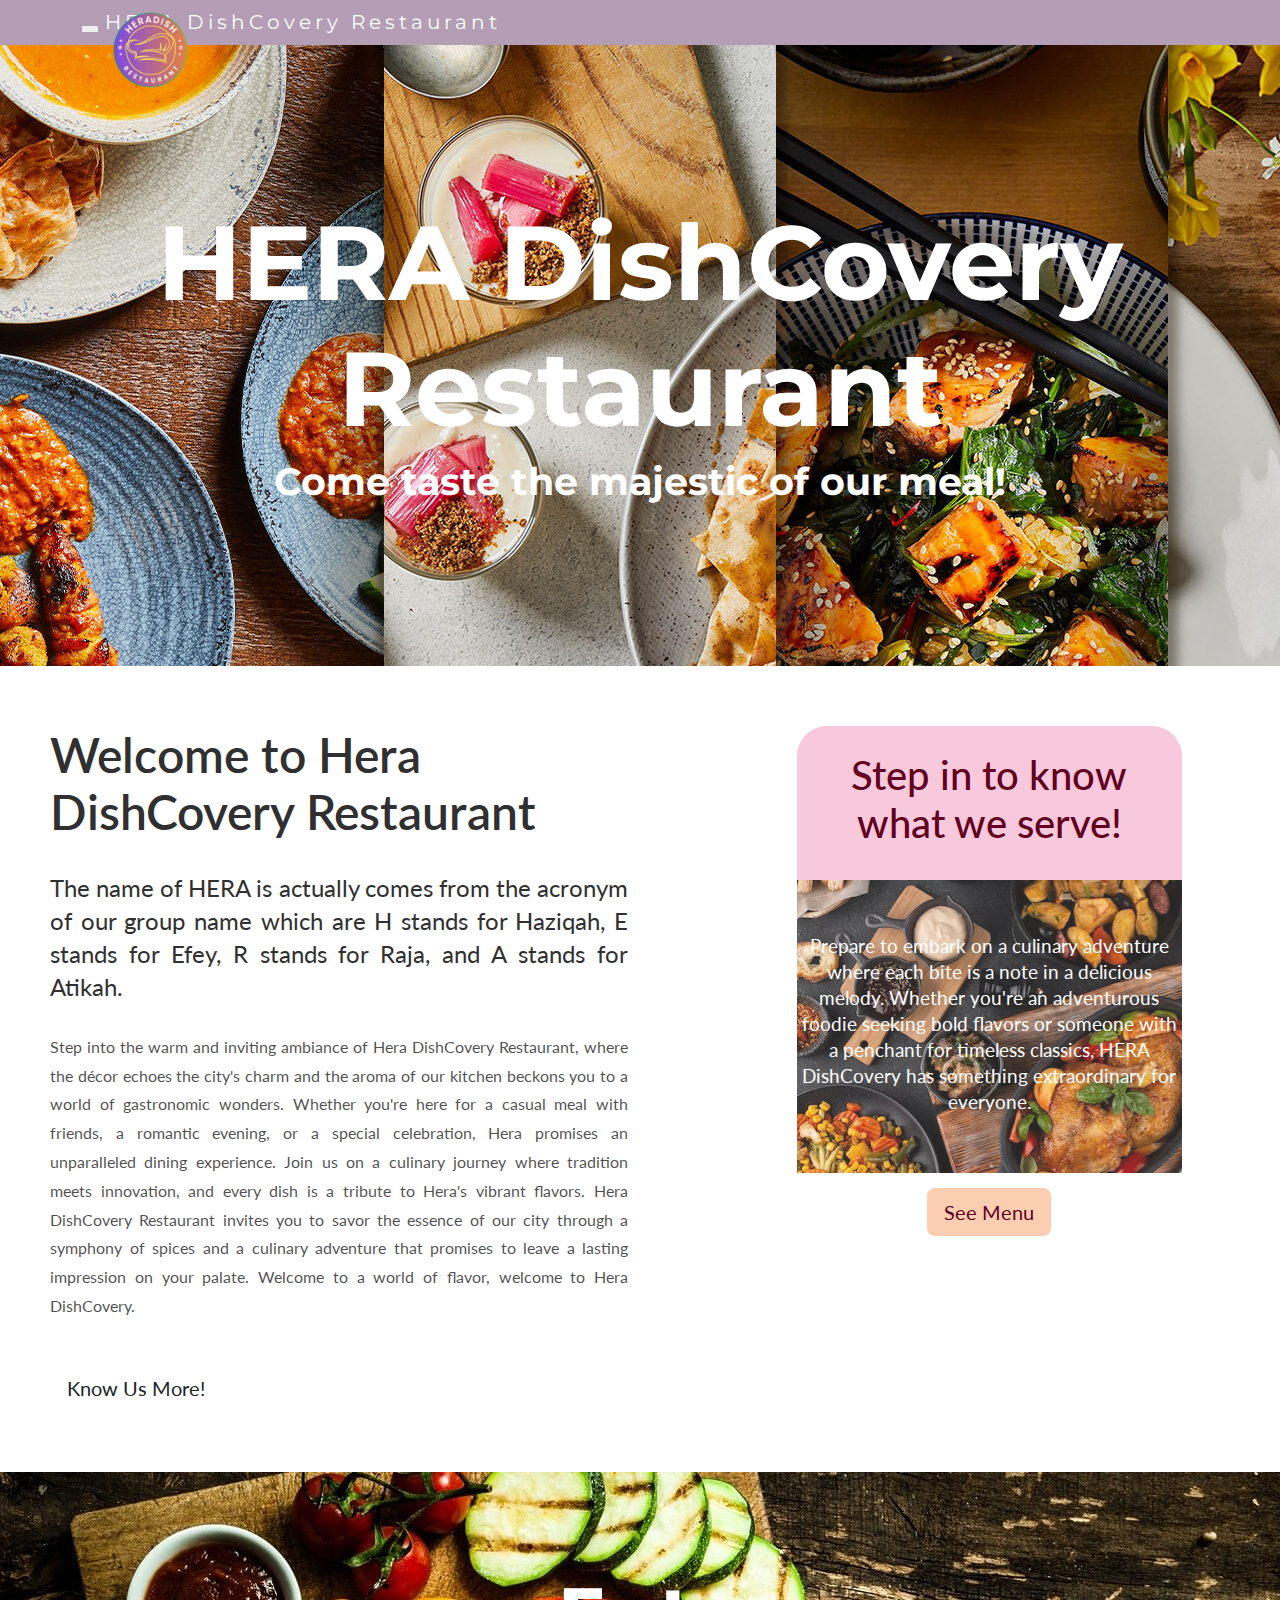
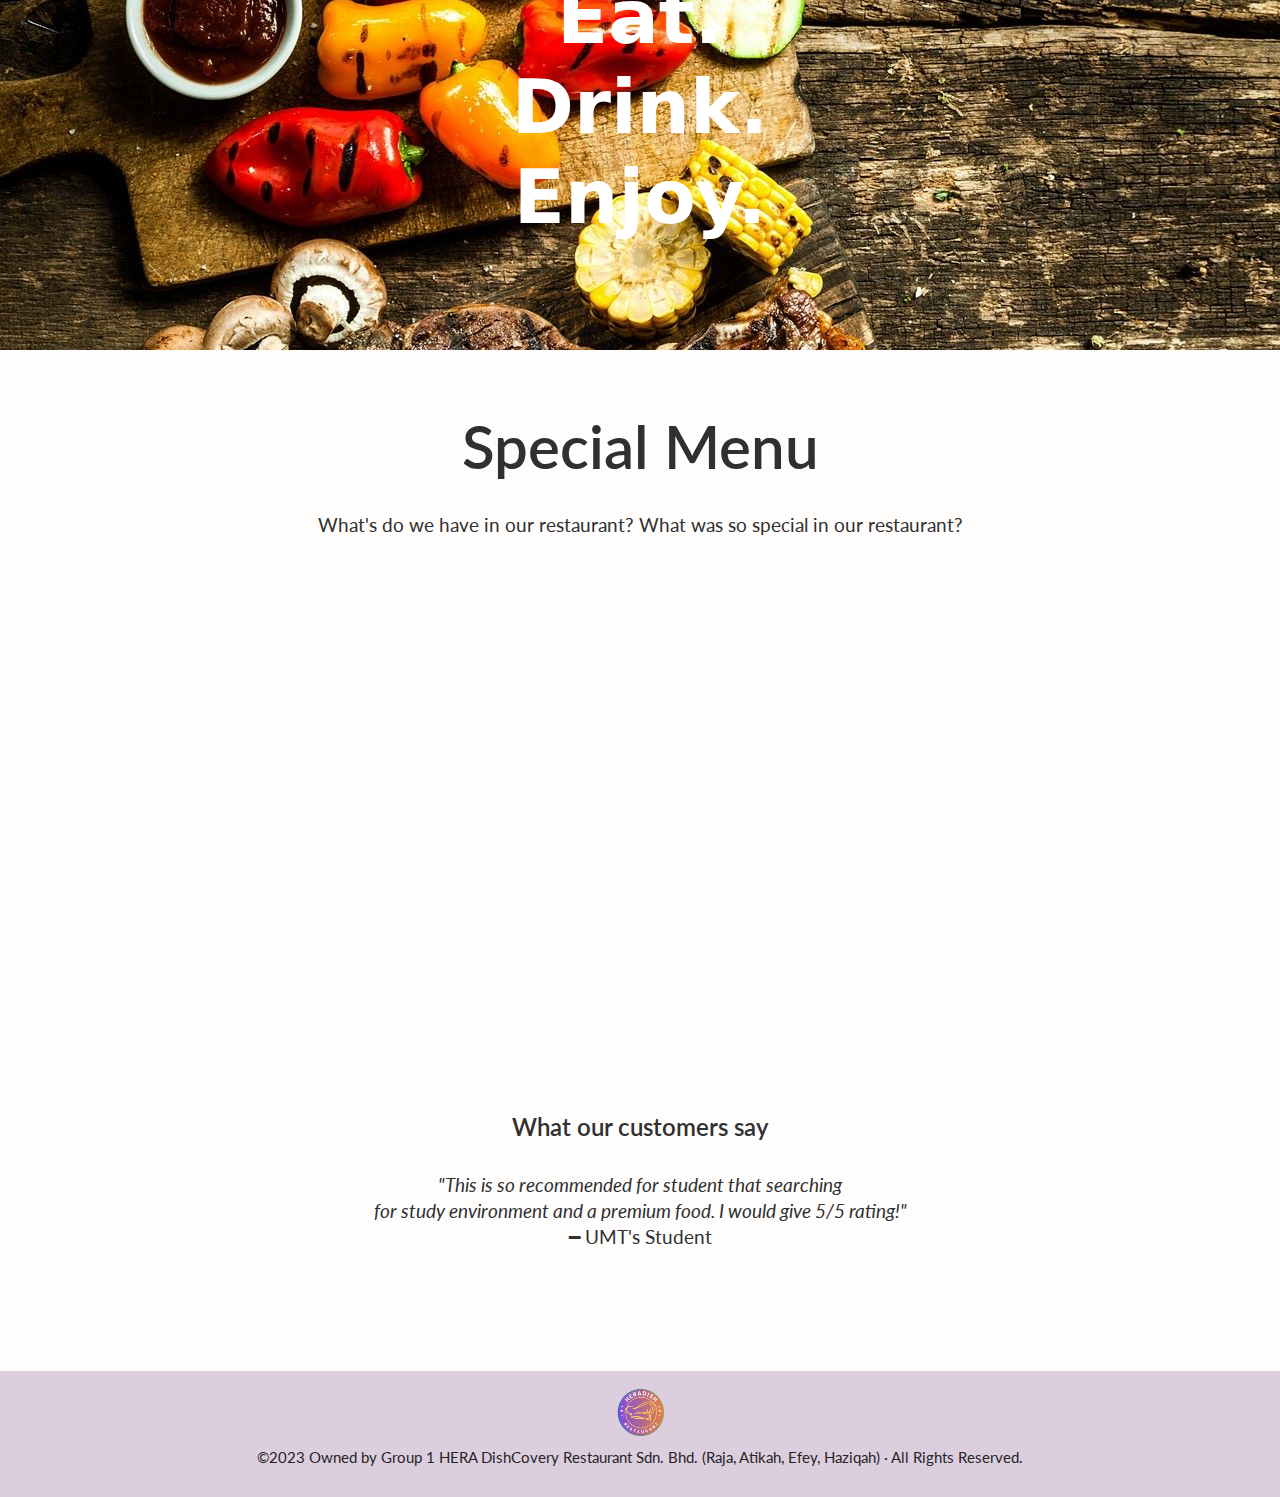
<file: index.html>
<!DOCTYPE html>
<html lang="en">

<head>

    <title>HERA DishCovery Restaurant</title>
    <meta charset="utf-8">
    <meta name="viewport" content="width=device-width, initial-scale=1">
    <link rel="icon" type="image/x-icon" href="image/logorestaurant.png">
    <link rel="stylesheet" href="https://maxcdn.bootstrapcdn.com/bootstrap/5.3.0/css/bootstrap.min.css">
    <link href="https://fonts.googleapis.com/css?family=Montserrat" rel="stylesheet" type="text/css">
    <link href="https://fonts.googleapis.com/css?family=Lato" rel="stylesheet" type="text/css">
    <script src="https://ajax.googleapis.com/ajax/libs/jquery/3.5.1/jquery.min.js"></script>
    <script src="https://maxcdn.bootstrapcdn.com/bootstrap/5.3.0/js/bootstrap.min.js"></script>
    <link href="https://maxcdn.bootstrapcdn.com/bootstrap/3.3.5/css/bootstrap.min.css" rel="stylesheet"
        integrity="sha256-MfvZlkHCEqatNoGiOXveE8FIwMzZg4W85qfrfIFBfYc= sha512-dTfge/zgoMYpP7QbHy4gWMEGsbsdZeCXz7irItjcC3sPUFtf0kuFbDz/ixG7ArTxmDjLXDmezHubeNikyKGVyQ=="
        crossorigin="anonymous">
    <link rel = "stylesheet" href = "style.css">

    <style>
        .jumbotron {
            background-image: url('image/back3.jpg');
            opacity: 3.0;
            color: #ffffff;
            text-shadow: #000000;
            padding: 100px 25px;
            font-family: Montserrat, sans-serif;
        }

        .jumbotron2 {
            background-image: url('image/back2.jpg');
            text-align: right;
            opacity: 3.0;
            color: #ffffff;
            text-shadow: #000000;
            padding: 100px 25px;
            font-family: Montserrat, sans-serif;
        }
    </style>
</head>

<body id="myPage" data-spy="scroll" data-target=".navbar" data-offset="60">

    <nav class="navbar navbar-default navbar-fixed-top navbar-right">
        <div class="container">
            <div class="navbar-header">
                <button type="button" class="navbar-toggle" data-toggle="collapse" data-target="#myNavbar">
                    <span class="icon-bar"></span>
                    <span class="icon-bar"></span>
                    <span class="icon-bar"></span>
                </button>
                <a class="navbar-brand" href="index.html">
                    <span class="logo-img">
                        <img src="image/logorestaurant.png" height="100" width="100" alt="logo"><br>
                    </span>
                    <span class="restaurant-name">HERA DishCovery Restaurant</span>
                </a>
            </div>
            <div class="collapse navbar-collapse" id="myNavbar">
                <ul class="nav navbar-nav navbar-right" style="margin-right: -185px;">
                    <li><a href="index.html">HOME</a></li>
                    <li><a href="AboutUs.html">ABOUT US</a></li>
                    <li><a href="Menu.html">MENU</a></li>
                    <li><a href="CustomerService.html">CUSTOMER SERVICE</a></li>
                </ul>
            </div>
        </div>
    </nav>

    <div class="jumbotron text-center">
        <br><br>
        <h1 style="font-size: 700%"><b>HERA DishCovery Restaurant</b></h1>
        <h3 style="font-size: 250%"><b>Come taste the majestic of our meal!</b></h3>
        <br><br>
    </div>

    <!-- Container (About Section) -->
    <div id="about" class="container-fluid" style="background-color: #ffffff;">
        <div class="row">
            <div class="col-sm-4" style="width: 50%">
                <h2 style="font-size: xxx-large;">Welcome to Hera DishCovery Restaurant</h2>
                <h4 style="font-size: x-large; text-align: justify;">
                    The name of HERA is actually comes from the acronym of
                    our group name which are H stands for Haziqah,
                    E stands for Efey, R stands for Raja, and A stands for Atikah.
                </h4>

                <p style="color:rgba(0, 0, 0, .7); font-size: medium; text-align: justify;">
                    Step into the warm and inviting ambiance of Hera DishCovery Restaurant, where the décor echoes the
                    city's charm and the aroma of our kitchen beckons you to a world of gastronomic wonders.
                    Whether you're here for a casual meal with friends, a romantic evening, or a special
                    celebration, Hera promises an unparalleled dining experience.
                    Join us on a culinary journey where tradition meets innovation, and every dish is a tribute to
                    Hera's vibrant flavors.
                    Hera DishCovery Restaurant invites you to savor the essence of our city through a symphony of spices
                    and a culinary adventure that promises to leave a lasting impression on your palate.
                    Welcome to a world of flavor, welcome to Hera DishCovery.</p>
                <br><a href="AboutUs.html"><button class="btn btn-default btn-lg">Know Us More!</button></a>
            </div>
            <div class="col-sm-4 col-xs-12" style="padding-left: 13%;padding-right: 5%; width:50%;">
                <div class="panel panel-default text-center">
                    <div class="panel-heading">
                        <h1>Step in to know what we serve!</h1>
                    </div>
                    <div style="background-image: url(image/background_restaurant.jpg); opacity: 0.85"><br>
                        <h4 style="color: white;"><br>Prepare to embark on a culinary adventure where each bite is a
                            note in a delicious melody.
                            Whether you're an adventurous foodie seeking bold flavors or someone with a penchant for
                            timeless classics,
                            HERA DishCovery has something extraordinary for everyone.</h4><br>
                    </div>
                    <div class="panel-footer">
                        <a href="Menu.html">
                            <button class="btn btn-lg">See Menu</button>
                        </a>
                    </div>
                </div>
            </div>
        </div>
    </div>

    <div class="jumbotron2 text-center" style="background-color: #ffffff;">
        <h1 style="color:white; font-family: system-ui, -apple-system, BlinkMacSystemFont; font-size: 500%">
            <b>Eat.<br>Drink.<br>Enjoy.</b>
        </h1>
    </div>

    <!-- Container (Special Menu Section) -->
    <div id="specialmenu" class="container-fluid text-center bg-grey">
        <h2 style="font-size: 400%;">Special Menu</h2>
        <h4>What's do we have in our restaurant? What was so special in our restaurant?</h4><br>
        <div class="row text-center slideanim">
            <div class="col-sm-4">
                <div class="thumbnail">
                    <img src="image/agloolio.jpg" alt="Aglo Olio" width="400" height="300" style = "border-radius: 50%;"><br>
                    <p style="font-size: x-large; color:#303030"><strong>Aglo Olio Spaghetti</strong></p>
                </div>
            </div>
            <div class="col-sm-4">
                <div class="thumbnail">
                    <img src="image/roti_roti.jpg" alt="Bread" width="400" height="300" style = "border-radius: 50%;"><br>
                    <p style="font-size: x-large; color:#303030"><strong>Bakery and Pastry</strong></p>
                </div>
            </div>
            <div class="col-sm-4">
                <div class="thumbnail">
                    <img src="image/nachos.jpg" alt="Nachos" width="400" height="300" style = "border-radius: 50%;"><br>
                    <p style="font-size: x-large; color:#303030"><strong>Nachos Cheese</strong></p>
                </div>
            </div>
        </div><br>

        <div style = "padding: 30px 0 30px 0; width:100%">
            <h2>What our customers say</h2>

            <div>
                <h4><span style="font-style: italic;">"This is so recommended for student that searching <br>for study
                        environment and a premium
                        food. I would give 5/5 rating!"</span><br><span>━ UMT's Student</span></h4>
            </div>

        </div>
    </div>

    <footer class="container-fluid text-center footer">
        <img src="image/logorestaurant.png" style="width: 5%; height: 5%">
        <p>&copy;2023 Owned by Group 1 HERA DishCovery Restaurant Sdn. Bhd. (Raja, Atikah, Efey, Haziqah) · All Rights
            Reserved.</p>
    </footer>

    <script src = "myjavascript.js"></script>

</body>

</html>
</file>
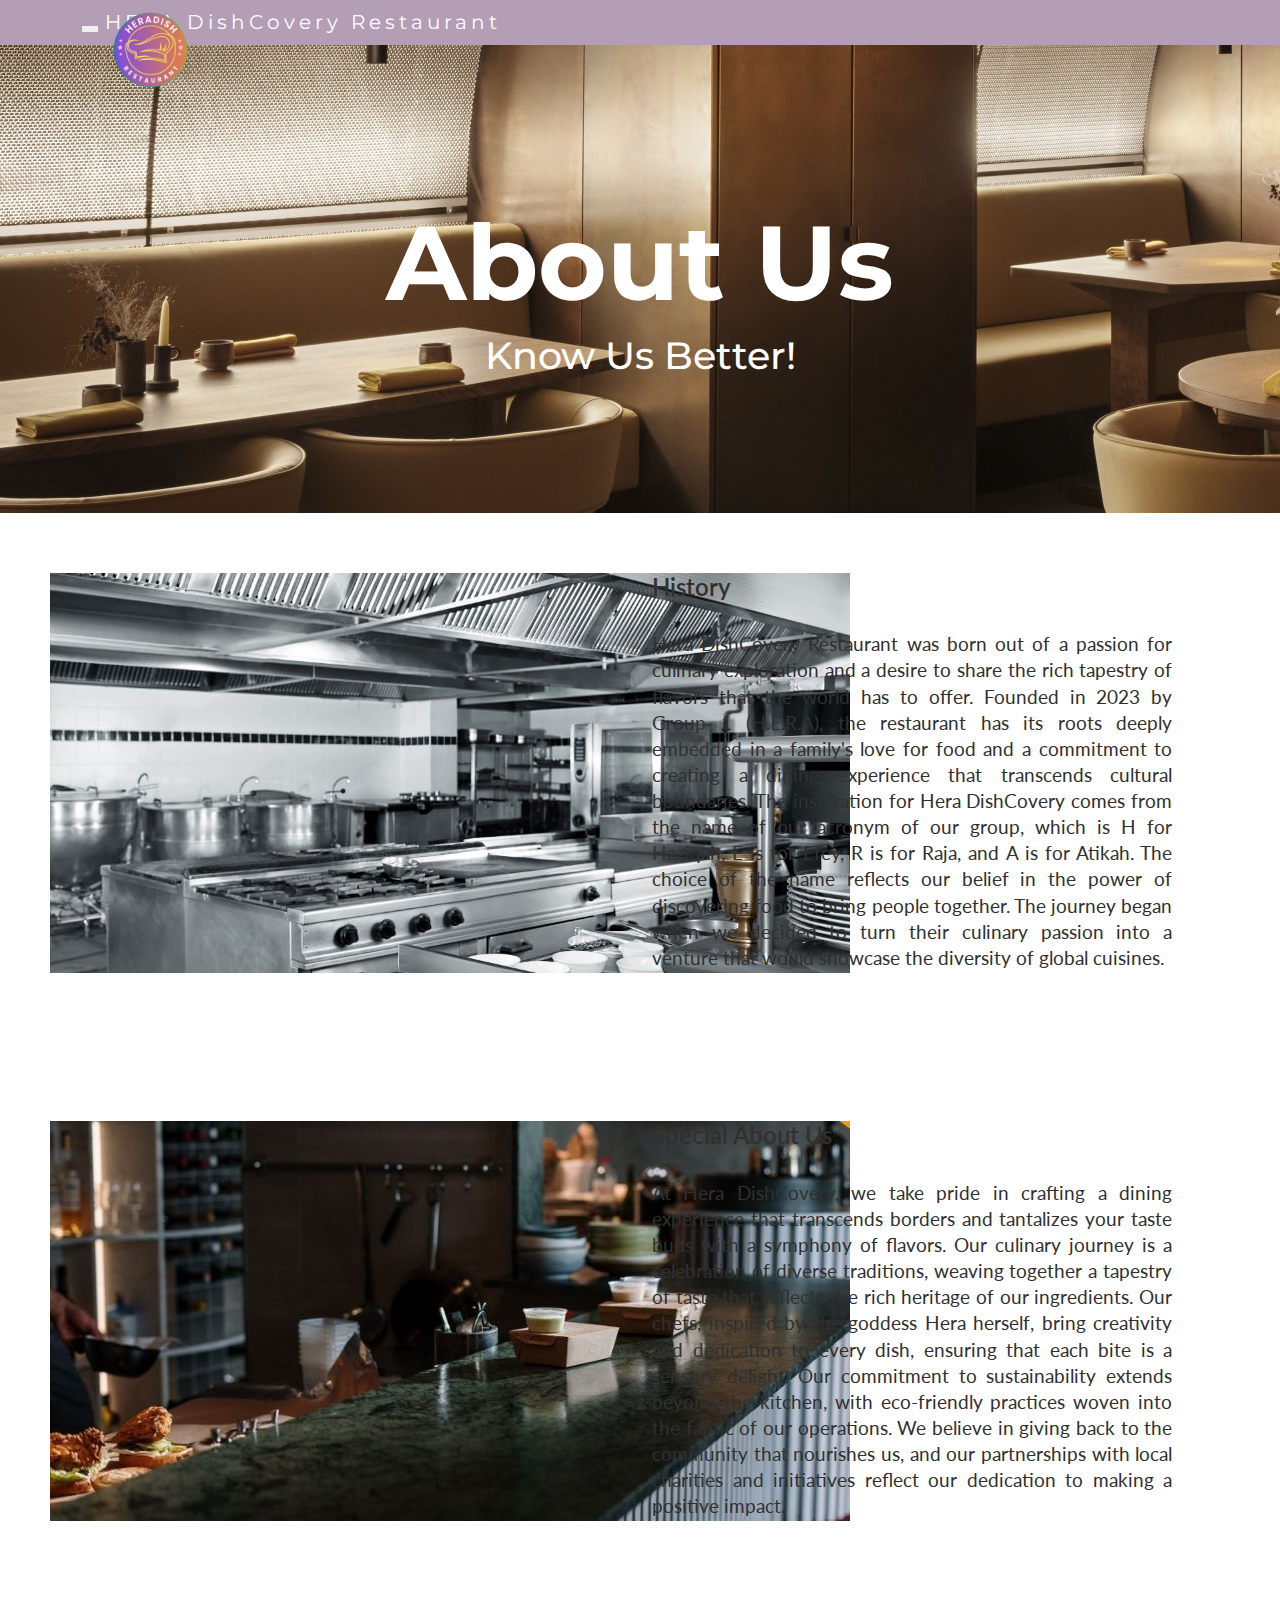
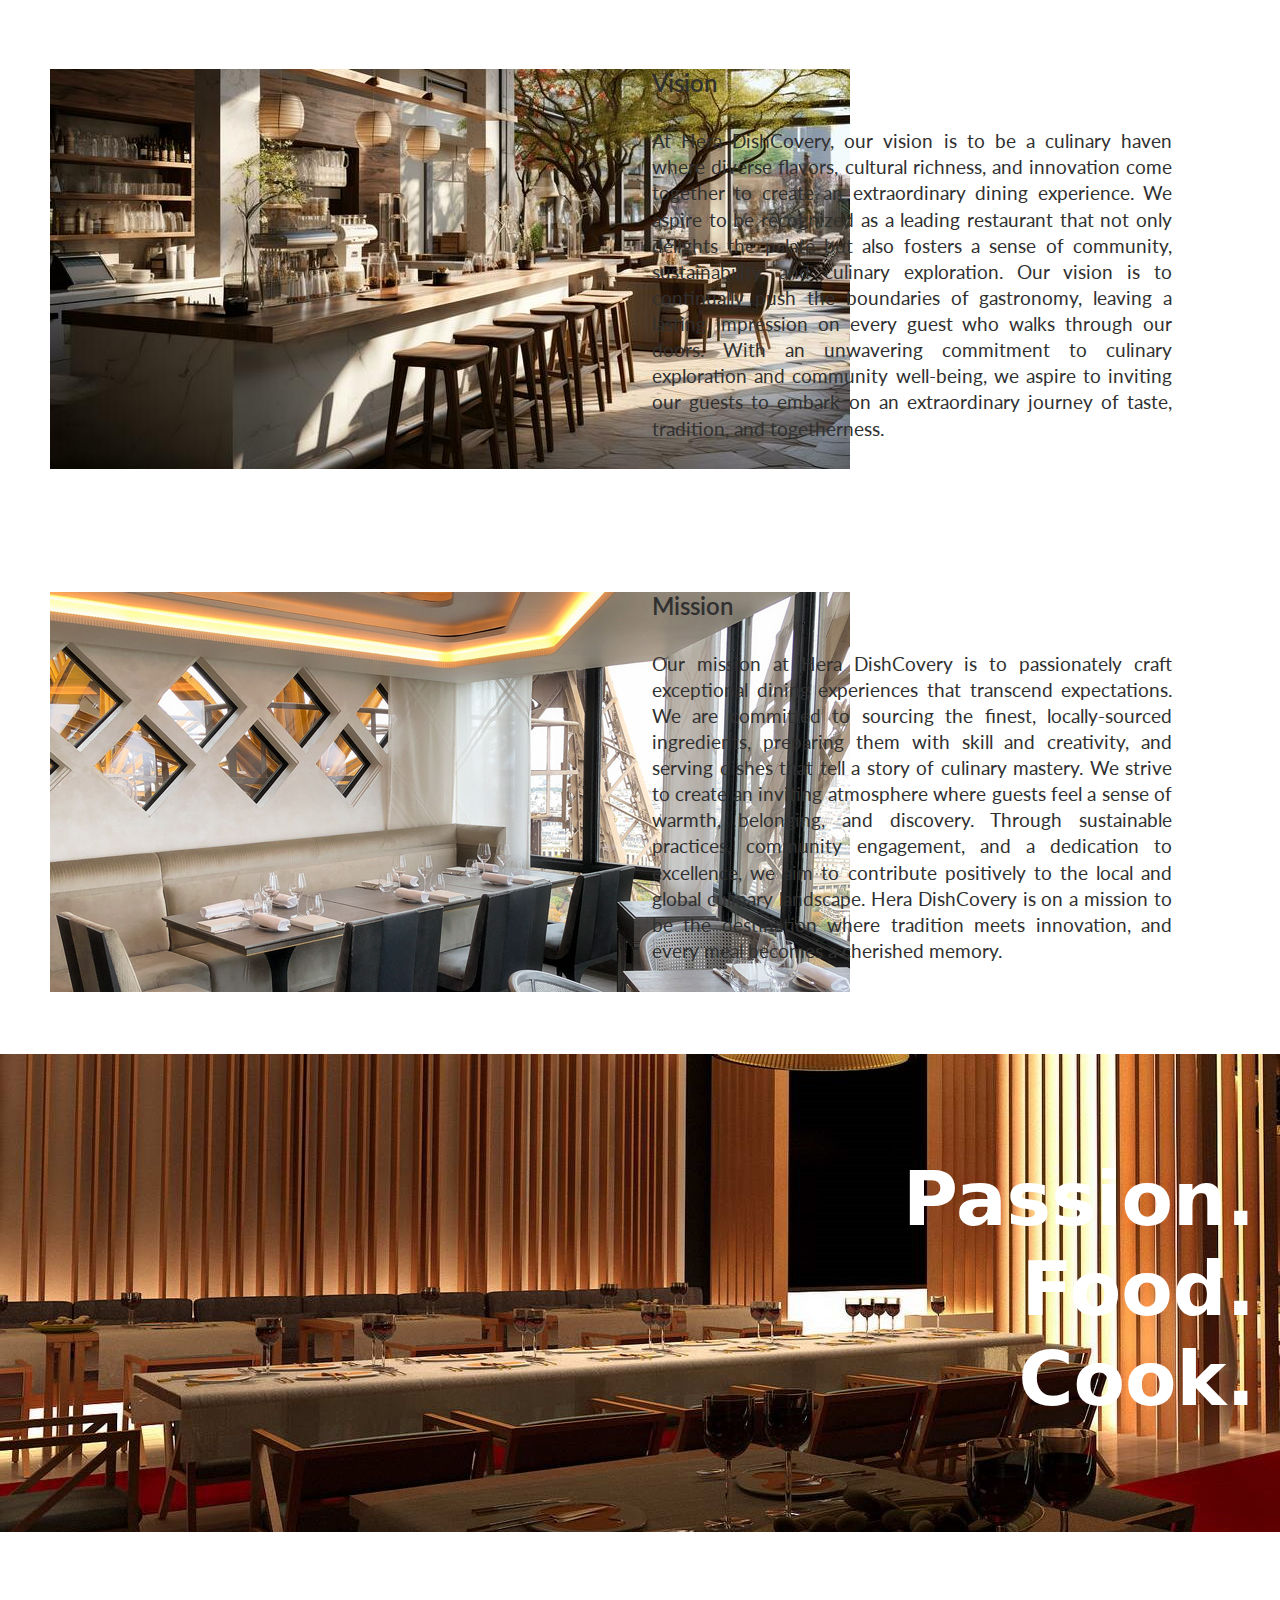
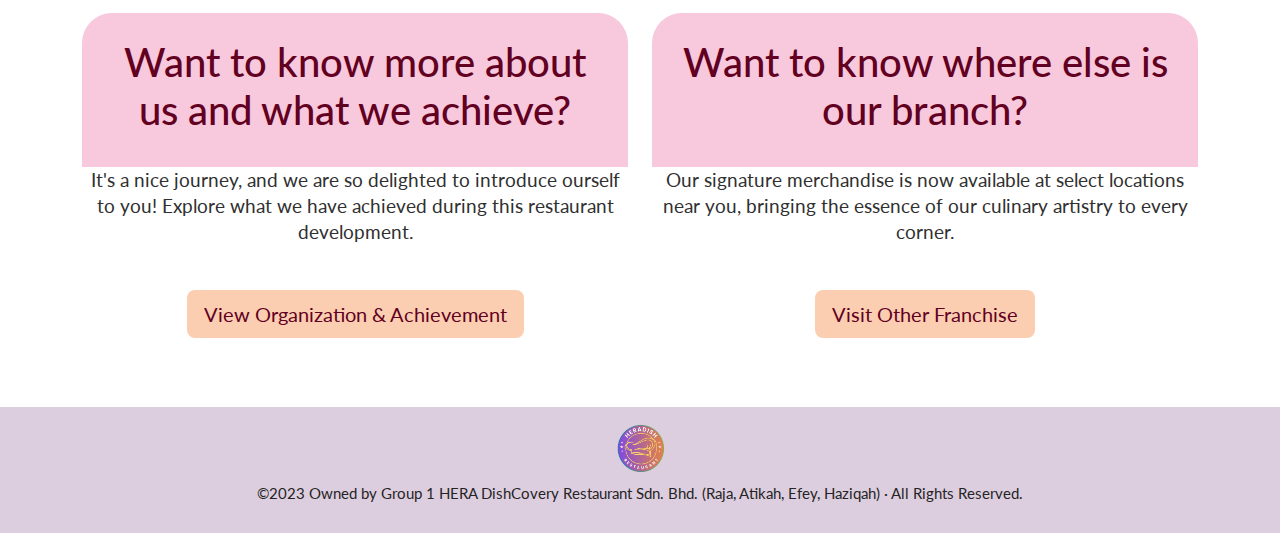
<file: AboutUs.html>
<!DOCTYPE html>
<html lang="en">

<head>

    <title>HERA About Us</title>
    <meta charset="utf-8">
    <meta name="viewport" content="width=device-width, initial-scale=1">
    <link rel="icon" type="image/x-icon" href="image/logorestaurant.png">
    <link rel="stylesheet" href="https://maxcdn.bootstrapcdn.com/bootstrap/5.3.0/css/bootstrap.min.css">
    <link href="https://fonts.googleapis.com/css?family=Montserrat" rel="stylesheet" type="text/css">
    <link href="https://fonts.googleapis.com/css?family=Lato" rel="stylesheet" type="text/css">
    <script src="https://ajax.googleapis.com/ajax/libs/jquery/3.5.1/jquery.min.js"></script>
    <script src="https://maxcdn.bootstrapcdn.com/bootstrap/5.3.0/js/bootstrap.min.js"></script>
    <link href="https://maxcdn.bootstrapcdn.com/bootstrap/3.3.5/css/bootstrap.min.css" rel="stylesheet"
        integrity="sha256-MfvZlkHCEqatNoGiOXveE8FIwMzZg4W85qfrfIFBfYc= sha512-dTfge/zgoMYpP7QbHy4gWMEGsbsdZeCXz7irItjcC3sPUFtf0kuFbDz/ixG7ArTxmDjLXDmezHubeNikyKGVyQ=="
        crossorigin="anonymous">
    <link rel = "stylesheet" href = "style.css">

    <style>

        .jumbotron {
            background-image: url(image/aboutus.jpg);
            opacity: 3.0;
            color: #ffffff;
            text-shadow: #000000;
            padding: 100px 25px;
            font-family: Montserrat, sans-serif;
        }

        .jumbotron2 {
            background-image: url(image/aboutus1.jpg);
            opacity: 3.0;
            color: #ffffff;
            text-shadow: #000000;
            padding: 100px 25px;
            font-family: Montserrat, sans-serif;
        }

    </style>

</head>

<body id="myPage" data-spy="scroll" data-target=".navbar" data-offset="60">

    <nav class="navbar navbar-default navbar-fixed-top navbar-right">
        <div class="container">
            <div class="navbar-header">
                <button type="button" class="navbar-toggle" data-toggle="collapse" data-target="#myNavbar">
                    <span class="icon-bar"></span>
                    <span class="icon-bar"></span>
                    <span class="icon-bar"></span>
                </button>
                <a class="navbar-brand" href="index.html">
                    <span class="logo-img">
                        <img src="image/logorestaurant.png" height="100" width="100" alt="logo"><br>
                    </span>
                    <span class="restaurant-name">HERA DishCovery Restaurant</span>
                </a>
            </div>
            <div class="collapse navbar-collapse" id="myNavbar">
                <ul class="nav navbar-nav navbar-right" style="margin-right: -185px;">
                    <li><a href="index.html">HOME</a></li>
                    <li><a href="AboutUs.html">ABOUT US</a></li>
                    <li><a href="Menu.html">MENU</a></li>
                    <li><a href="CustomerService.html">CUSTOMER SERVICE</a></li>
                </ul>
            </div>
        </div>
    </nav>

    <div class="jumbotron text-center">
        <br><br>
        <h1 style = "font-size: 700%"><b>About Us</b></h1>
        <h3 style = "font-size: 250%">Know Us Better!</h3>
        <br>
    </div>
    <div class="container-fluid" style="background-color: #ffffff; text-align: justify;">
        <div class="row">
    
            <div class="col-sm-6">
                <div>
                    <img src="image/kitchen2.jpg" class="img-responsive" alt="Kitchen Image">
                </div>
            </div>
    
            <div class="col-sm-6">
                <div style="width: 90%;">
                    <h2>History</h2>
                    <h4>
                        Hera DishCovery Restaurant was born out of a passion for culinary exploration and a desire to 
                        share the rich tapestry of flavors that the world has to offer. 
                        Founded in 2023 by Group 1 (H.E.R.A), the restaurant has its roots 
                        deeply embedded in a family's love for food and a commitment to creating 
                        a dining experience that transcends cultural boundaries.
                        The inspiration for Hera DishCovery comes from the name of our acronym of our group, which is 
                        H for Haziqah, E is for Efey, R is for Raja, and A is for Atikah. The choice of the name reflects our 
                        belief in the power of discovering food to bring people together.
                        The journey began when we decided to turn their culinary passion into a 
                        venture that would showcase the diversity of global cuisines. 
                    </h4>
                </div>
            </div>
        </div>
    </div>
    
    <div class="container-fluid" style="background-color: #ffffff; text-align: justify;">
        <div class="row">
    
            <div class="col-sm-6 col-sm-push-6">
                <div>
                    <img src="image/kitchen.jpg" class="img-responsive" alt="Kitchen Image">
                </div>
            </div>
    
            <div class="col-sm-6 col-sm-pull-6">
                <div style="width: 90%;">
                    <h2>Special About Us</h2>
                    <h4>
                        At Hera DishCovery, we take pride in crafting a dining experience that transcends borders and 
                        tantalizes your taste buds with a symphony of flavors. Our culinary journey is a celebration of diverse traditions, 
                        weaving together a tapestry of taste that reflects the rich heritage of our ingredients.
                        Our chefs, inspired by the goddess Hera herself, bring creativity and dedication to every dish, ensuring that each bite is a sensory delight.
                        Our commitment to sustainability extends beyond the kitchen, with eco-friendly practices woven into the fabric of our operations. 
                        We believe in giving back to the community that nourishes us, and our partnerships with local charities 
                        and initiatives reflect our dedication to making a positive impact.
                    </h4>
                </div>
            </div>
        </div>
    </div>

    <div class="container-fluid" style="background-color: #ffffff; text-align: justify;">
        <div class="row">
    
            <div class="col-sm-6">
                <div>
                    <img src="image/kitchen3.jpg" class="img-responsive" alt="Kitchen Image">
                </div>
            </div>
    
            <div class="col-sm-6">
                <div style="width: 90%;">
                    <h2>Vision</h2>
                    <h4>
                        At Hera DishCovery, our vision is to be a culinary haven where diverse flavors, cultural richness, 
                        and innovation come together to create an extraordinary dining experience. We aspire to be recognized as a leading restaurant 
                        that not only delights the palate but also fosters a sense of community, sustainability, and culinary exploration. Our vision is 
                        to continually push the boundaries of gastronomy, leaving a lasting impression on every guest who walks through our doors.
                        With an unwavering commitment to culinary exploration and community well-being, 
                        we aspire to inviting our guests to embark on an extraordinary journey of taste, tradition, and togetherness.
                    </h4>
                </div>
            </div>
        </div>
    </div>

    <div class="container-fluid" style="background-color: #ffffff; text-align: justify;">
        <div class="row">
    
            <div class="col-sm-6 col-sm-push-6">
                <div>
                    <img src="image/kitchen4.jpg" class="img-responsive" alt="Kitchen Image">
                </div>
            </div>
    
            <div class="col-sm-6 col-sm-pull-6">
                <div style="width: 90%;">
                    <h2>Mission</h2>
                    <h4>
                        Our mission at Hera DishCovery is to passionately craft exceptional dining experiences that transcend expectations. 
                        We are committed to sourcing the finest, locally-sourced ingredients, preparing them with skill and creativity, 
                        and serving dishes that tell a story of culinary mastery. We strive to create an inviting atmosphere where guests 
                        feel a sense of warmth, belonging, and discovery. Through sustainable practices, community engagement, and a dedication 
                        to excellence, we aim to contribute positively to the local and global culinary landscape. Hera DishCovery is on a mission to 
                        be the destination where tradition meets innovation, and every meal becomes a cherished memory.
                    </h4>
                </div>
            </div>
        </div>
    </div>

    <div class="jumbotron2 text-left" style="background-color: #ffffff; width: 100%">
        <h1 style="color:white; font-family: system-ui; font-size: 500%">
            <b>Passion.<br>Food.<br>Cook.</b>
        </h1>
    </div>
<br><br><br>
    <div class="container">
        <div class="row">
            <div class="col-md-6">
                <div class="panel panel-default text-center">
                    <div class="panel-heading">
                        <h1>Want to know more about us and what we achieve?</h1>
                    </div>
                    <div class="panel-body">
                        <h4>It's a nice journey, and we are so delighted to introduce ourself to you!
                            Explore what we have achieved during this restaurant development.
                            </h4>
                    </div>
                    <div class="panel-footer">
                        <a href="OrgAchievement.html" class="btn btn-lg">View Organization & Achievement</a>
                    </div>
                </div>
            </div>

            <div class="col-md-6">
                <div class="panel panel-default text-center">
                    <div class="panel-heading">
                        <h1>Want to know where else is our branch?</h1>
                    </div>
                    <div class="panel-body">
                        <h4>Our signature merchandise is now available at select locations near you,
                            bringing the essence of our culinary artistry to every corner.</h4>
                    </div>
                    <div class="panel-footer">
                        <a href="FranchiseInfo.html" class="btn btn-lg">Visit Other Franchise</a>
                    </div>
                </div>
            </div>
        </div>
    </div>

    <br>
    <br>

    <footer class="container-fluid text-center footer">
        <img src = "image/logorestaurant.png" style = "width: 5%; height: 5%">
        <p>&copy;2023 Owned by Group 1 HERA DishCovery Restaurant Sdn. Bhd. (Raja, Atikah, Efey, Haziqah) · All Rights Reserved.</p>
    </footer>

</body>

</html>
</file>
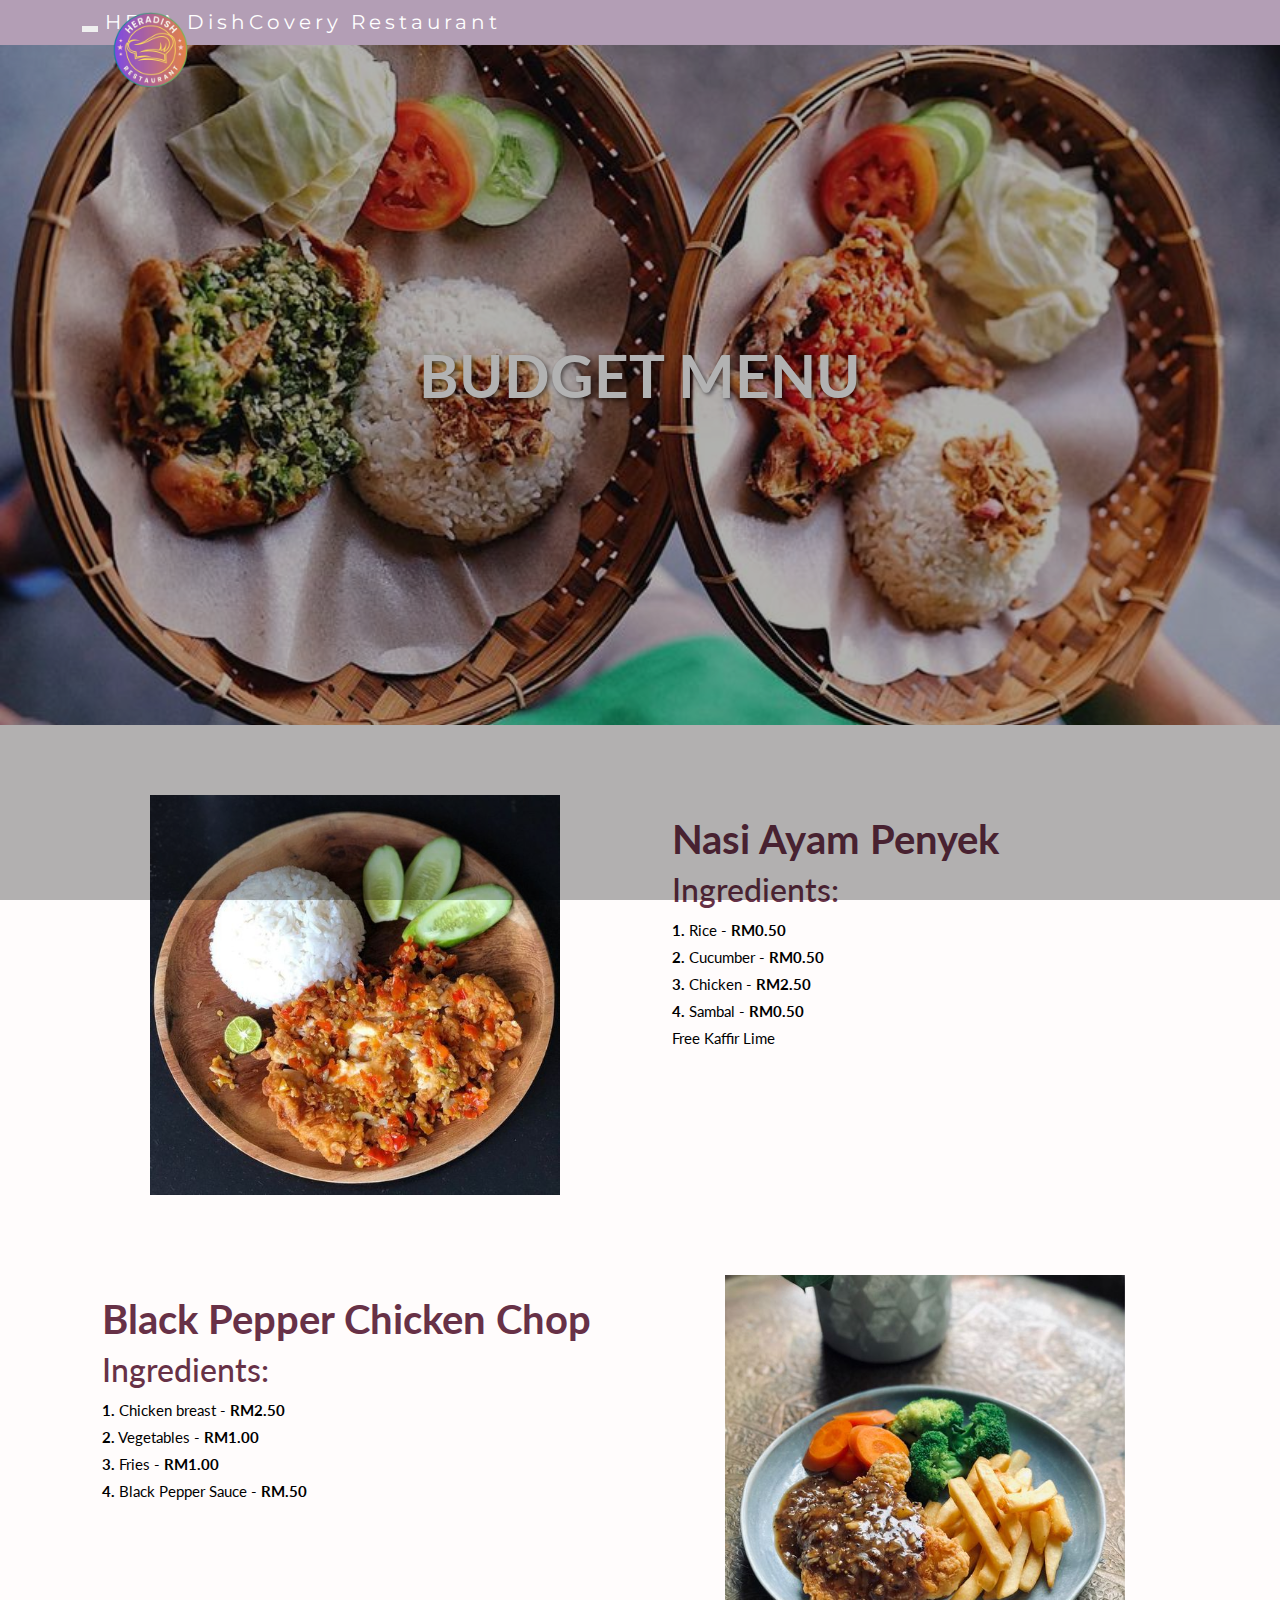
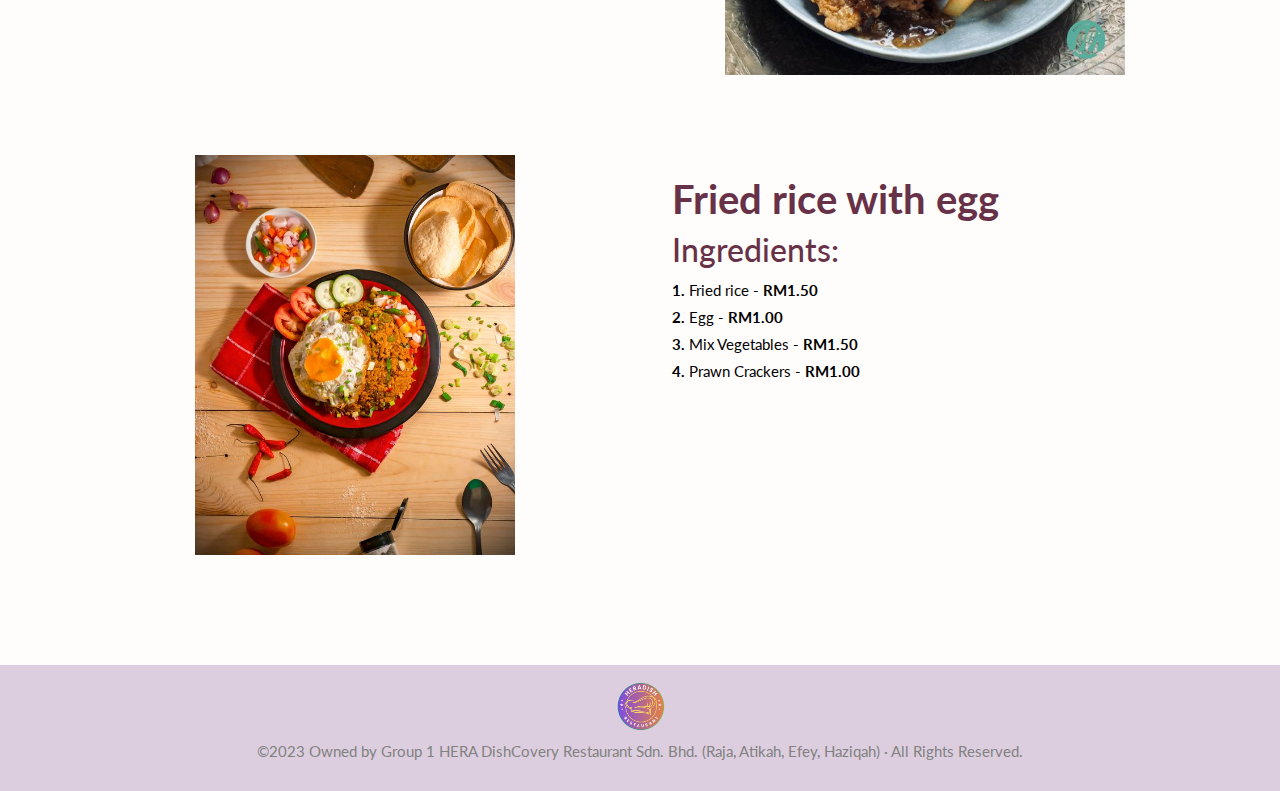
<file: budget menu.html>
<!DOCTYPE html>
<html>
<head>

	<title>HERA Budget Menu</title>
    <meta charset="utf-8">
    <meta name="viewport" content="width=device-width, initial-scale=1">
    <link rel="icon" type="image/x-icon" href="image\logorestaurant.png">
    <link rel="stylesheet" href="https://maxcdn.bootstrapcdn.com/bootstrap/5.3.0/css/bootstrap.min.css">
    <link href="https://fonts.googleapis.com/css?family=Montserrat" rel="stylesheet" type="text/css">
    <link href="https://fonts.googleapis.com/css?family=Lato" rel="stylesheet" type="text/css">
    <script src="https://ajax.googleapis.com/ajax/libs/jquery/3.5.1/jquery.min.js"></script>
    <script src="https://maxcdn.bootstrapcdn.com/bootstrap/5.3.0/js/bootstrap.min.js"></script>
    <link href="https://maxcdn.bootstrapcdn.com/bootstrap/3.3.5/css/bootstrap.min.css" rel="stylesheet"
        integrity="sha256-MfvZlkHCEqatNoGiOXveE8FIwMzZg4W85qfrfIFBfYc= sha512-dTfge/zgoMYpP7QbHy4gWMEGsbsdZeCXz7irItjcC3sPUFtf0kuFbDz/ixG7ArTxmDjLXDmezHubeNikyKGVyQ=="
        crossorigin="anonymous">
	<link rel="stylesheet" href="budget menu style.css">

</head>

<body id="myPage" data-spy="scroll" data-target=".navbar" data-offset="60">
	
    <nav class="navbar navbar-default navbar-fixed-top navbar-right">
        <div class="container">
            <div class="navbar-header">
                <button type="button" class="navbar-toggle" data-toggle="collapse" data-target="#myNavbar">
                    <span class="icon-bar"></span>
                    <span class="icon-bar"></span>
                    <span class="icon-bar"></span>
                </button>
                <a class="navbar-brand" href="index.html">
                    <span class="logo-img">
                        <img src="image/logorestaurant.png" height="100" width="100" alt="logo"><br>
                    </span>
                    <span class="restaurant-name">HERA DishCovery Restaurant</span>
                </a>
            </div>
            <div class="collapse navbar-collapse" id="myNavbar">
                <ul class="nav navbar-nav navbar-right" style="margin-right: -185px;">
                    <li><a href="index.html">HOME</a></li>
                    <li><a href="AboutUs.html">ABOUT US</a></li>
                    <li><a href="Menu.html">MENU</a></li>
                    <li><a href="CustomerService.html">CUSTOMER SERVICE</a></li>
                </ul>
            </div>
        </div>
    </nav>
	
	<div class="jumbotron text-center">
            <br><br><br>
            <h1><b>Budget Menu</b></h1>
            <br><br><br>
    </div>
	
	<div class="budget-menu-section bg-grey">
		<div class="container">
			<div class="row">
				<div class="col-md-6">
					<div class="budget-menu-image">
                    <img src="image2/menu rahmah.jpg" class="img-rounded" alt="Menu 1">
					</div>
				</div>
				<div class="col-md-6">
					<div class="budget-menu">
					<h1><b>Nasi Ayam Penyek</b></h1>
                    <h2>Ingredients:</h2>
					<ul>
						<li><span>1.</span> Rice - <span>RM0.50</span></li>
						<li><span>2.</span> Cucumber - <span>RM0.50</span></li>
						<li><span>3.</span> Chicken - <span>RM2.50</span></li>
						<li><span>4.</span> Sambal - <span>RM0.50</span></li>
						<li>Free Kaffir Lime</li>
					</ul>
					</div>
				</div>
			</div>
			<div class="row">
            <div class="col-md-6">
                <div class="budget-menu">
                    <h1><b>Black Pepper Chicken Chop</b></h1>
                    <h2>Ingredients:</h2>
					<ul>
						<li><span>1.</span> Chicken breast - <span>RM2.50</span></li>
						<li><span>2.</span> Vegetables - <span>RM1.00</span></li>
						<li><span>3.</span> Fries - <span>RM1.00</span></li>
						<li><span>4.</span> Black Pepper Sauce - <span>RM.50</span></li>
					</ul>
                </div>
            </div>
            <div class="col-md-6">
                <div class="budget-menu-image">
                    <img src="image2/menu 2.jpg" class="img-rounded" alt="Menu 2">
                </div>
            </div>
        </div>
		<div class="row">
				<div class="col-md-6">
					<div class="budget-menu-image">
                    <img src="image2/menu 3.jpg" class="img-rounded" alt="Menu 3">
					</div>
				</div>
				<div class="col-md-6">
					<div class="budget-menu">
					<h1><b>Fried rice with egg</b></h1>
                    <h2>Ingredients:</h2>
					<ul>
						<li><span>1.</span> Fried rice - <span>RM1.50</span></li>
						<li><span>2.</span> Egg - <span>RM1.00</span></li>
						<li><span>3.</span> Mix Vegetables - <span>RM1.50</span></li>
						<li><span>4.</span> Prawn Crackers - <span>RM1.00</span></li>
					</ul>
					</div>
				</div>
			</div>
		</div>
	</div>

    <footer class="container-fluid text-center footer">
        <img src="image/logorestaurant.png" style="width: 5%; height: 5%">
        <p>&copy;2023 Owned by Group 1 HERA DishCovery Restaurant Sdn. Bhd. (Raja, Atikah, Efey, Haziqah) · All Rights
            Reserved.</p>
    </footer>

    <script>

            $(document).ready(function () {
                // Add smooth scrolling to all links in navbar + footer link
                $(".navbar a, footer a[href='#myPage']").on('click', function (event) {
                    // Make sure this.hash has a value before overriding default behavior
                    if (this.hash !== "") {
                        // Prevent default anchor click behavior
                        event.preventDefault();

                        // Store hash
                        var hash = this.hash;

                        // Using jQuery's animate() method to add smooth page scroll
                        // The optional number (900) specifies the number of milliseconds it takes to scroll to the specified area
                        $('html, body').animate({
                            scrollTop: $(hash).offset().top
                        }, 900, function () {

                            // Add hash (#) to URL when done scrolling (default click behavior)
                            window.location.hash = hash;
                        });
                    } // End if
                });

                $(window).scroll(function () {
                    $(".slideanim").each(function () {
                        var pos = $(this).offset().top;

                        var winTop = $(window).scrollTop();
                        if (pos < winTop + 600) {
                            $(this).addClass("slide");
                        }
                    });
                });
            })
			
    </script>
</body>
</html>
</file>
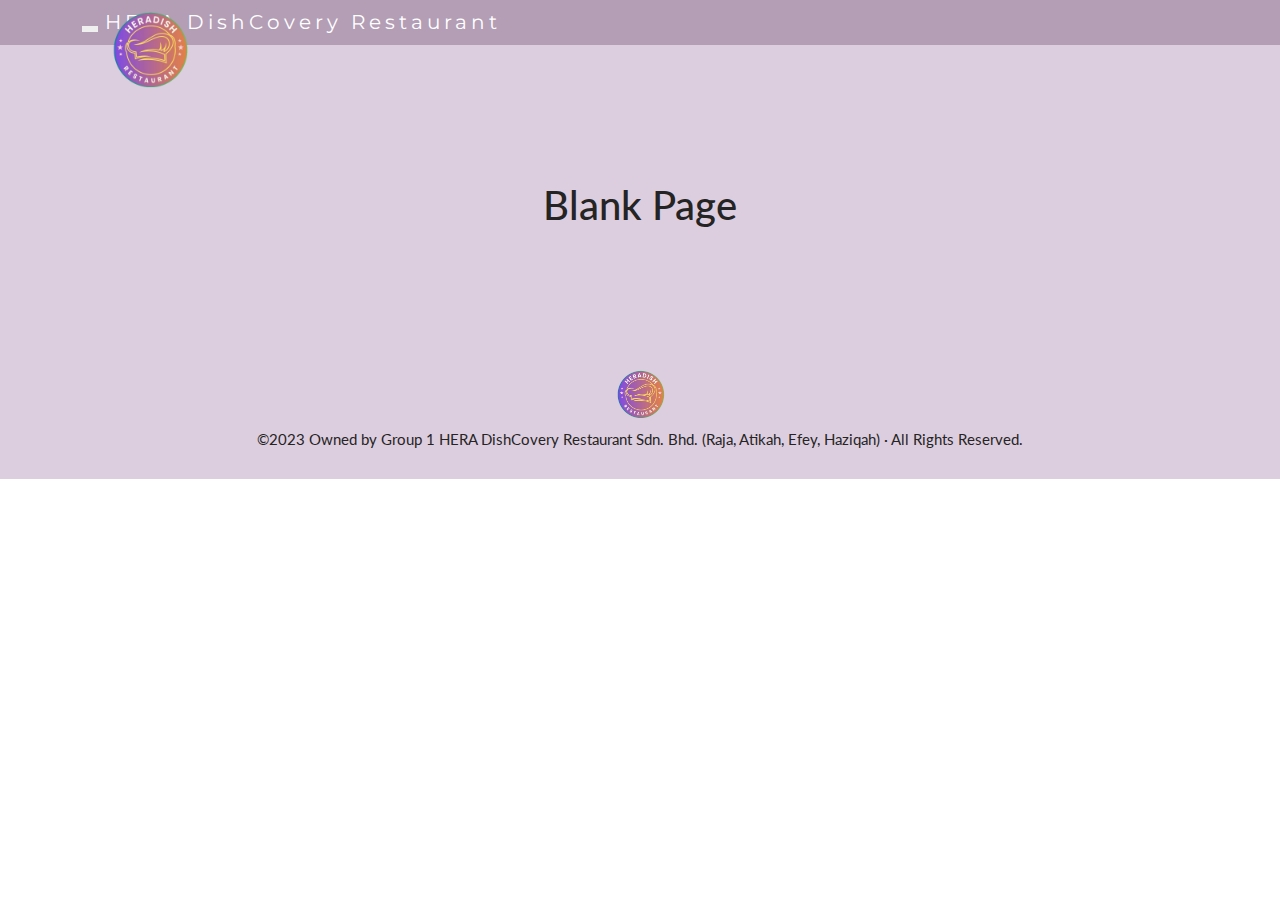
<file: custcare.html>
<!DOCTYPE html>
<html lang="en">

<head>

    <title>HERA CustCare</title>
    <meta charset="utf-8">
    <meta name="viewport" content="width=device-width, initial-scale=1">
    <link rel="icon" type="image/x-icon" href="image/logorestaurant.png">
    <link rel="stylesheet" href="https://maxcdn.bootstrapcdn.com/bootstrap/5.3.0/css/bootstrap.min.css">
    <link href="https://fonts.googleapis.com/css?family=Montserrat" rel="stylesheet" type="text/css">
    <link href="https://fonts.googleapis.com/css?family=Lato" rel="stylesheet" type="text/css">
    <script src="https://ajax.googleapis.com/ajax/libs/jquery/3.5.1/jquery.min.js"></script>
    <script src="https://maxcdn.bootstrapcdn.com/bootstrap/5.3.0/js/bootstrap.min.js"></script>
    <link href="https://maxcdn.bootstrapcdn.com/bootstrap/3.3.5/css/bootstrap.min.css" rel="stylesheet"
        integrity="sha256-MfvZlkHCEqatNoGiOXveE8FIwMzZg4W85qfrfIFBfYc= sha512-dTfge/zgoMYpP7QbHy4gWMEGsbsdZeCXz7irItjcC3sPUFtf0kuFbDz/ixG7ArTxmDjLXDmezHubeNikyKGVyQ=="
        crossorigin="anonymous">
    <link rel = "stylesheet" href = "style.css">

</head>

<body id="myPage" data-spy="scroll" data-target=".navbar" data-offset="60">

    <nav class="navbar navbar-default navbar-fixed-top navbar-right">
        <div class="container">
            <div class="navbar-header">
                <button type="button" class="navbar-toggle" data-toggle="collapse" data-target="#myNavbar">
                    <span class="icon-bar"></span>
                    <span class="icon-bar"></span>
                    <span class="icon-bar"></span>
                </button>
                <a class="navbar-brand" href="index.html">
                    <span class="logo-img">
                        <img src="image/logorestaurant.png" height="100" width="100" alt="logo"><br>
                    </span>
                    <span class="restaurant-name">HERA DishCovery Restaurant</span>
                </a>
            </div>
            <div class="collapse navbar-collapse" id="myNavbar">
                <ul class="nav navbar-nav navbar-right" style="margin-right: -185px;">
                    <li><a href="index.html">HOME</a></li>
                    <li><a href="AboutUs.html">ABOUT US</a></li>
                    <li><a href="Menu.html">MENU</a></li>
                    <li><a href="CustomerService.html">CUSTOMER SERVICE</a></li>
                </ul>
            </div>
        </div>
    </nav>

</body>

<footer class="container-fluid text-center footer">
    <h1 style = "padding-top: 10%;">Blank Page</h1>
    <img src="image/logorestaurant.png" style="margin-top: 10%;width: 5%; height: 5%">
    <p>&copy;2023 Owned by Group 1 HERA DishCovery Restaurant Sdn. Bhd. (Raja, Atikah, Efey, Haziqah) · All Rights
        Reserved.</p>
</footer>

</html>
</file>
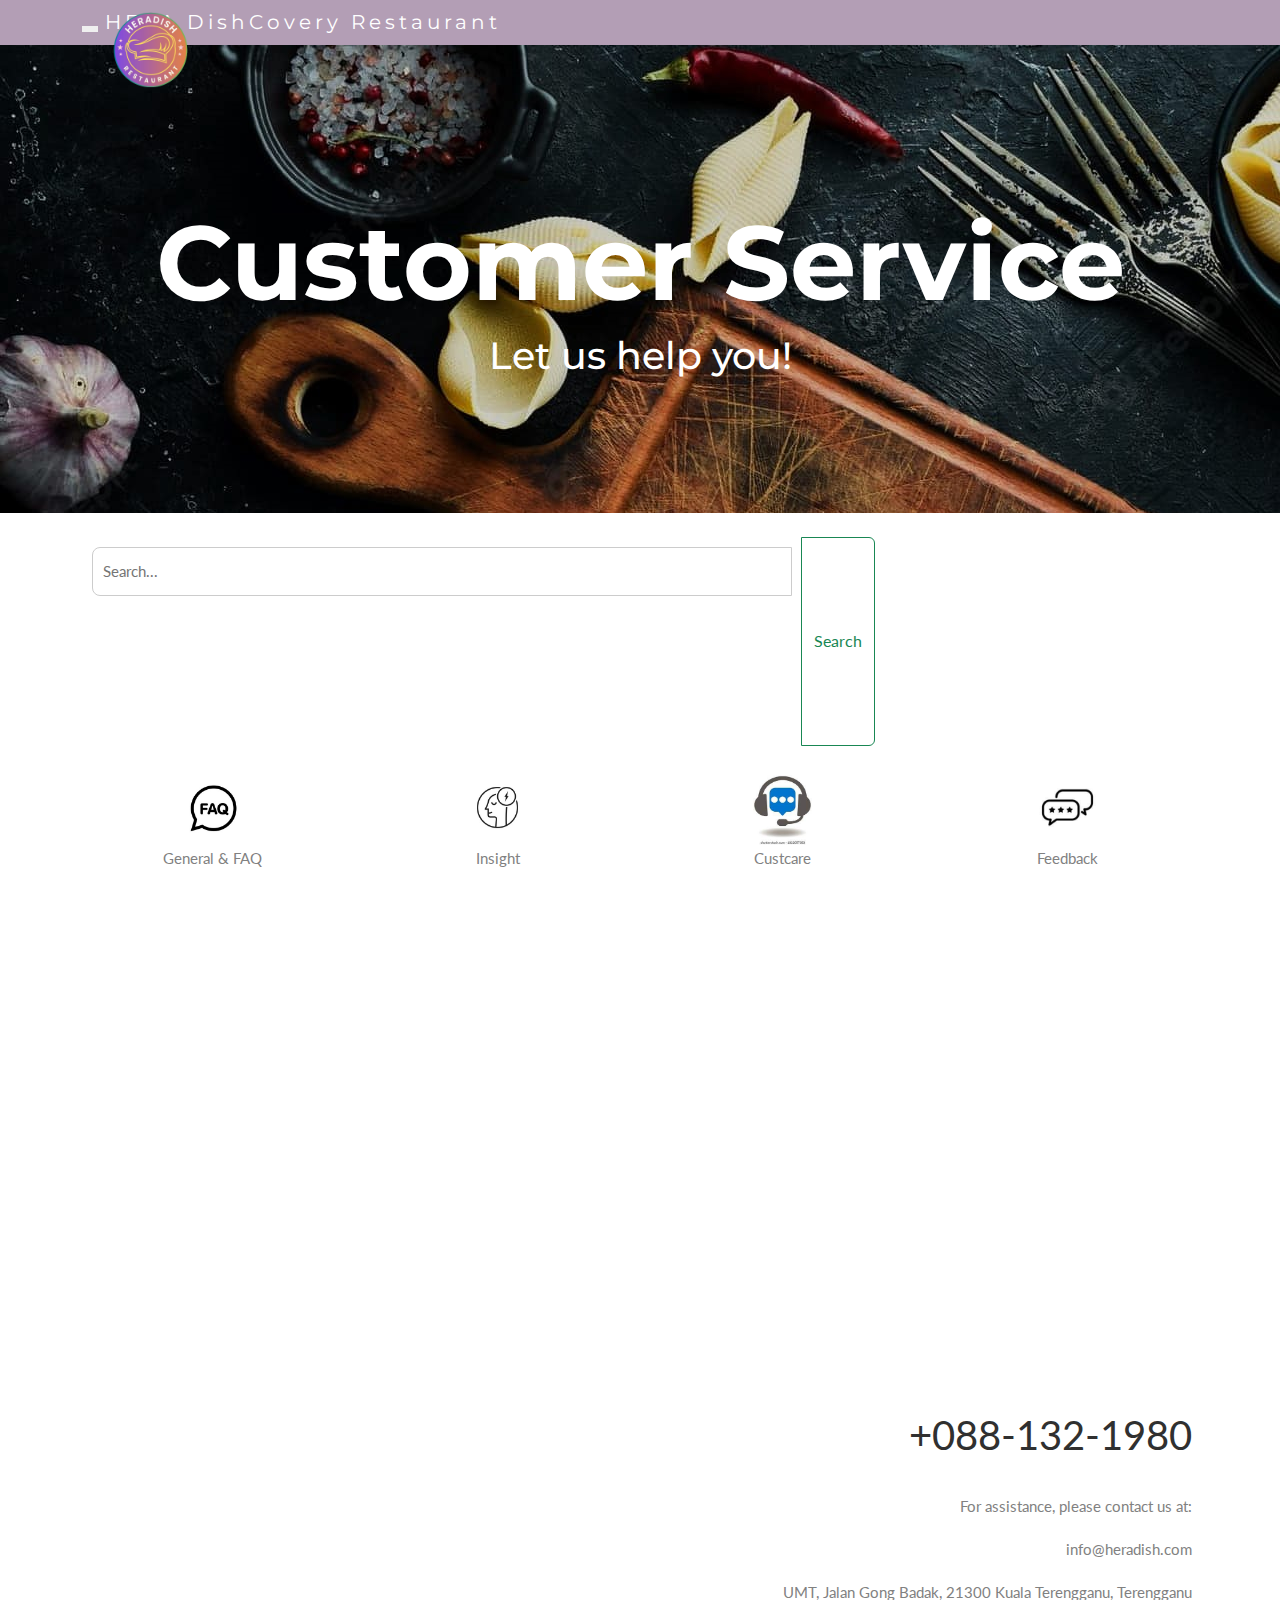
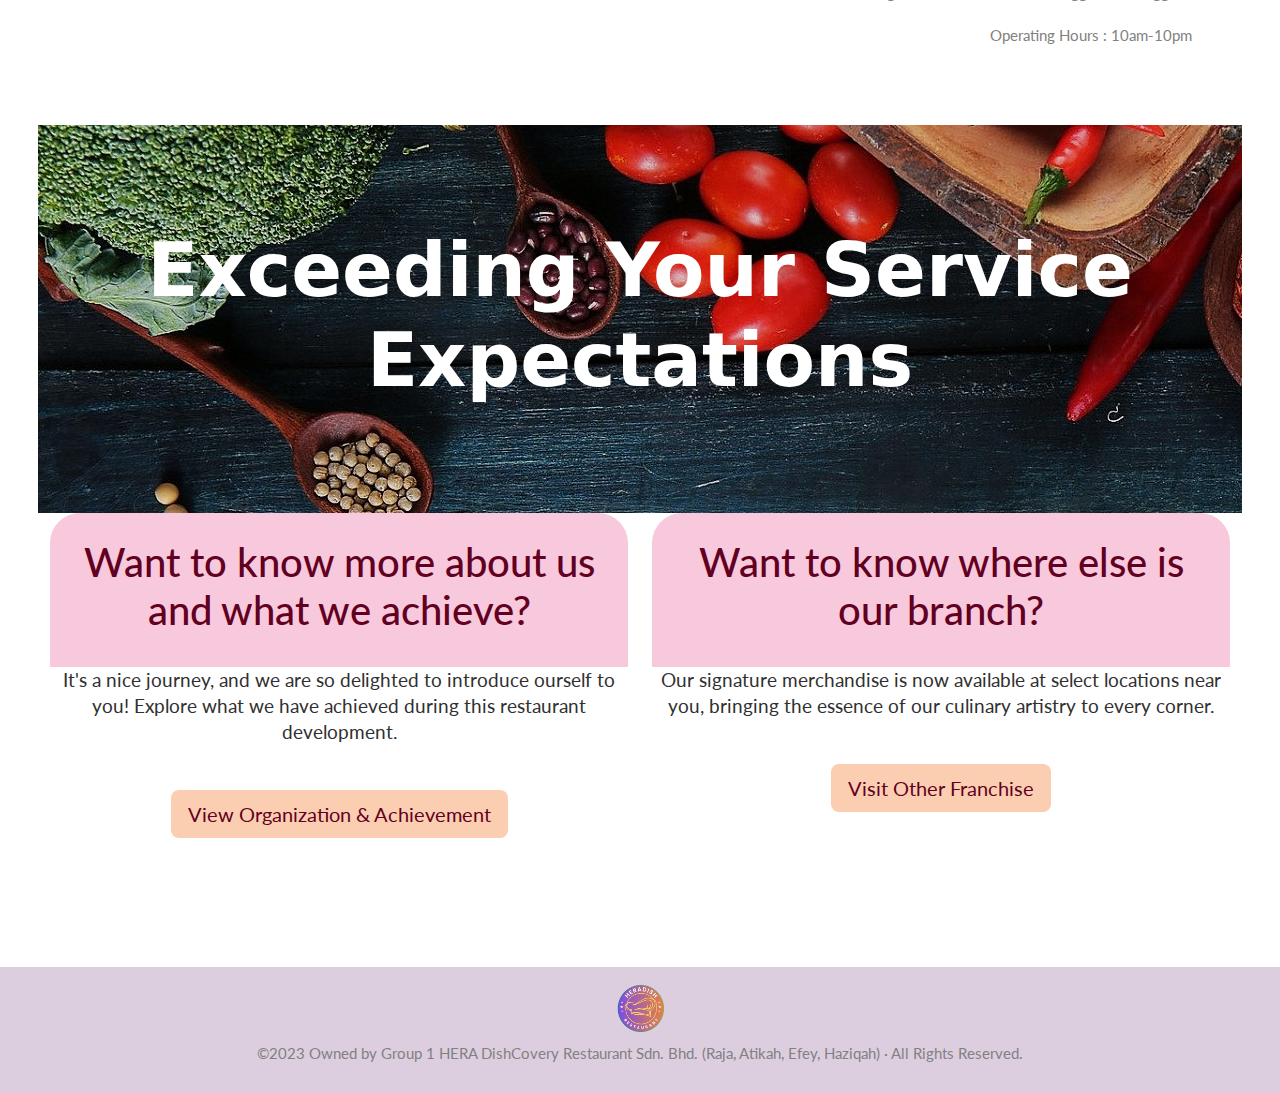
<file: CustomerService.html>
<!DOCTYPE html>
<html lang="en">

<head>

    <title>HERA Customer Service</title>
    <meta charset="utf-8">
    <meta name="viewport" content="width=device-width, initial-scale=1">
    <link rel="icon" type="image/x-icon" href="image/logorestaurant.png">
    <link rel="stylesheet" href="https://maxcdn.bootstrapcdn.com/bootstrap/5.3.0/css/bootstrap.min.css">
    <link href="https://fonts.googleapis.com/css?family=Montserrat" rel="stylesheet" type="text/css">
    <link href="https://fonts.googleapis.com/css?family=Lato" rel="stylesheet" type="text/css">
    <script src="https://ajax.googleapis.com/ajax/libs/jquery/3.5.1/jquery.min.js"></script>
    <script src="https://maxcdn.bootstrapcdn.com/bootstrap/5.3.0/js/bootstrap.min.js"></script>
    <link href="https://maxcdn.bootstrapcdn.com/bootstrap/3.3.5/css/bootstrap.min.css" rel="stylesheet"
        integrity="sha256-MfvZlkHCEqatNoGiOXveE8FIwMzZg4W85qfrfIFBfYc= sha512-dTfge/zgoMYpP7QbHy4gWMEGsbsdZeCXz7irItjcC3sPUFtf0kuFbDz/ixG7ArTxmDjLXDmezHubeNikyKGVyQ=="
        crossorigin="anonymous">

    <style>
        body {
            font: 400 15px Lato, sans-serif;
            line-height: 1.8;
            color: #818181;
        }

        h2 {
            font-size: 24px;
            text-transform: uppercase;
            color: #303030;
            font-weight: 600;
            margin-bottom: 30px;
        }

        h4 {
            font-size: 19px;
            line-height: 1.375em;
            color: #303030;
            font-weight: 400;
            margin-bottom: 30px;
        }

        h5 {
            font: 400 15px Lato, sans-serif;
            font-size: 40px;
            line-height: 1.375em;
            text-transform: uppercase;
            color: #303030;
            font-weight: 600PX;
            margin-bottom: 30px;
        }

        h6 {
            font: 400 15px Lato, sans-serif;
            font-size: 40px;
            line-height: 1.375em;
            color: #303030;
            font-weight: 40PX;
            margin-bottom: 30px;
        }

    
        .logo-img {
            position: absolute;
            top: 0px;
            left: 100px;
        }

        .jumbotron {
            background-image: url(image4/Help1.jpg);
            opacity: 3.0;
            color: #ffffff;
            text-shadow: #000000;
            padding: 100px 25px;
            font-family: Montserrat, sans-serif;
        }

        .jumbotron2 {
            background-image: url(image4/Help3.jpg);
            opacity: 3.0;
            color: #ffffff;
            text-shadow: #000000;
            padding: 100px 25px;
            font-family: Montserrat, sans-serif;
        }

        .container-fluid {
            padding: 60px 50px;
        }

        .bg-grey {
            background-color: #fffcfc;
        }

        .logo-small {
            color: #673147;
            font-size: 50px;
        }

        .logo {
            color: #673147;
            font-size: 200px;
        }

        .thumbnail {
            padding: 0 0 15px 0;
            border: none;
            border-radius: 0;
        }

        .thumbnail img {
            width: 100%;
            height: 100%;
            margin-bottom: 10px;
        }

        .navbar {
            margin-bottom: 0;
            background-color: #b39eb5;
            z-index: 9999;
            border-bottom-width: 5px;
            font-size: 12px !important;
            line-height: 1.42857143 !important;
            letter-spacing: 4px;
            border-radius: 0;
            font-family: Montserrat, sans-serif;
        }

        .navbar li a,
        .navbar .navbar-brand {
            color: #fff !important;
        }

        .navbar-nav li a:hover,
        .navbar-nav li.active a {
            color: #673147 !important;
            background-color: #fff !important;
        }

        .navbar-default .navbar-toggle {
            border-color: transparent;
            color: #fff !important;
        }

        .footer {
            background-color: #ddcedf;
            padding: 10px; /* Adjust the padding to your preference */
        }

        .panel {
            border-radius: 30px 30px 0px 0px !important;
            transition: box-shadow 0.5s;
        }

        .panel:hover {
            box-shadow: 5px 0px 40px rgba(0, 0, 0, .2);
        }

        .panel-footer .btn:hover {
            border: 1px solid #000000;
            background-color: #770737 !important;
            color: #F3CFC6;
        }

        .panel-heading {
            color: #620021 !important;
            background-color: #F8C8DC !important;
            padding: 25px;
            border-bottom: 0px solid transparent;
            border-radius: 30px 30px 0px 0px;
        }

        .panel-footer {
            background-color: white !important;
        }

        .panel-footer .btn {
            margin: 15px 0;
            background-color: #FBCEB1;
            color: #620021;
        }

        .search-bar {
            width: 700px;
            padding: 10px;
            margin: 10px;
            border: 1px solid #ccc;
            border-radius: 8px;
            margin-bottom: 150px;
        }

    </style>

</head>

<body id="myPage" data-spy="scroll" data-target=".navbar" data-offset="60"></body>

<nav class="navbar navbar-default navbar-fixed-top navbar-right">
    <div class="container">
        <div class="navbar-header">
            <button type="button" class="navbar-toggle" data-toggle="collapse" data-target="#myNavbar">
                <span class="icon-bar"></span>
                <span class="icon-bar"></span>
                <span class="icon-bar"></span>
            </button>
            <a class="navbar-brand" href="index.html">
                <span class="logo-img">
                    <img src="image/logorestaurant.png" height="100" width="100" alt="logo"><br>
                </span>
                <span class="restaurant-name">HERA DishCovery Restaurant</span>
            </a>
        </div>
        <div class="collapse navbar-collapse" id="myNavbar">
            <ul class="nav navbar-nav navbar-right" style="margin-right: -185px;">
                <li><a href="index.html">HOME</a></li>
                <li><a href="AboutUs.html">ABOUT US</a></li>
                <li><a href="Menu.html">MENU</a></li>
                <li><a href="CustomerService.html">CUSTOMER SERVICE</a></li>
            </ul>
        </div>
    </div>
</nav>
<div class="jumbotron text-center">
    <br><br>
    <h1 style = "font-size: 700%"><b>Customer Service</b></h1>
    <h3 style = "font-size: 250%">Let us help you!</h3>
    <br>
</div>

<div class="container mt-4">
    <div class="row justify-content-center">
        <div class="col-md-112 text-center"> 
            <form class="form-inline">
                <div class="input-group">
                    <input type="text" class="search-bar" placeholder="Search..." aria-label="Search">
                    <button class="btn btn-outline-success" type="submit">Search</button>
                </div>
            </form>
        </div>
    </div>
</div>

<div class="container mt-4 text-center">
    <div class="row justify-content-center">
        <div class="col-md-3">
            <a href="#generalFAQ">
                <img src="image4/FAQ.jpg"
                    alt="General & FAQ" class="img-circle" width="75" height="75">
            </a>
            <p>General & FAQ</p>
        </div>
        <div class="col-md-3">
            <a href="#insight">
                <img src="image4/insight.jpg"
                    alt="Insight" class="img-circle" width="75" height="75">
            </a>
            <p>Insight</p>
        </div>
        <div class="col-md-3">
            <a href="custcare.html">
                <img src="image4/custcare.jpeg" alt="Custcare" class="img-circle" width="75"
                    height="75">
            </a>
            <p>Custcare</p>
        </div>
        <div class="col-md-3">
            <a href="feedback.html">
                <img src="image4/Feedback.jpeg" alt="Feedback" class="img-circle" width="75"
                    height="75">
            </a>
            <p>Feedback</p>
        </div>
    </div>
</div>

<div class="container-fluid" style="background-color: #ffffff; text-align: center;">
    <div class="row">

            <!-- Add the Google Maps code below -->
            <div class="mapouter">
                <div class="gmap_canvas">
                    <iframe src="https://maps.google.com/maps?q=UMT,Kuala%20Terengganu&amp;t=&amp;z=13&amp;ie=UTF8&amp;iwloc=&amp;output=embed"
                        frameborder="0" scrolling="no" style="width: 100%; height: 400px;"></iframe>
                    <style>
                        .mapouter {
                            position: relative;
                            height: 400px;
                            width: 100%;
                            background: #fff;
                        }

                        .gmap_canvas {
                            overflow: hidden;
                            height: 400px;
                            width: 100%;
                        }

                        .gmap_canvas iframe {
                            position: relative;
                            z-index: 2;
                        }
                    </style>
                    <!-- Additional styles or attribution if needed -->
                    <a href="https://blooketjoin.org">blooketjoin</a>
                    <style>
                        .mapouter a {
                            color: #fff !important;
                            position: absolute !important;
                            top: 0 !important;
                            z-index: 0 !important;
                        }
                    </style>
                </div>
            </div>

<div class="container-fluid" style="background-color: #ffffff; text-align: right;">
    <div class="row">
        <div class="col-sm-12">
            <div style="width: 90%;"></div>
            <h5>+088-132-1980</h5>
            <p>For assistance, please contact us at:</p>
            <p>info@heradish.com</p>
            <p>UMT, Jalan Gong Badak, 21300 Kuala Terengganu, Terengganu</p>  
            <p>Operating Hours : 10am-10pm</p>          
        </div>
    </div>
</div>

<div class="jumbotron2 text-center" style="background-color: #ffffff; width: 100%">
    <h1 style="color:white; font-family: system-ui; font-size: 500%">
        <b>Exceeding Your Service Expectations</b>
    </h1>
</div>
<br><br><br>
<div class="container">
    <div class="row">
        <div class="col-md-6">
            <div class="panel panel-default text-center">
                <div class="panel-heading">
                    <h1>Want to know more about us and what we achieve?</h1>
                </div>
                <div class="panel-body">
                    <h4>It's a nice journey, and we are so delighted to introduce ourself to you!
                        Explore what we have achieved during this restaurant development.
                        </h4>
                </div>
                <div class="panel-footer">
                    <a href="OrgAchievement.html" class="btn btn-lg">View Organization & Achievement</a>
                </div>
            </div>
        </div>

        <div class="col-md-6">
            <div class="panel panel-default text-center">
                <div class="panel-heading">
                    <h1>Want to know where else is our branch?</h1>
                </div>
                <div class="panel-body">
                    <h4>Our signature merchandise is now available at select locations near you,
                        bringing the essence of our culinary artistry to every corner.</h4>
                </div>
                <div class="panel-footer">
                    <a href="FranchiseInfo.html" class="btn btn-lg">Visit Other Franchise</a>
                </div>
            </div>
        </div>
    </div>
    </div>
    </div>
    </div>
</div>

<br>
<br>

<footer class="container-fluid text-center footer">
    <img src="image/logorestaurant.png" style="width: 5%; height: 5%">
    <p>&copy;2023 Owned by Group 1 HERA DishCovery Restaurant Sdn. Bhd. (Raja, Atikah, Efey, Haziqah) · All Rights
        Reserved.</p>
</footer>

</body>

</html>
</file>
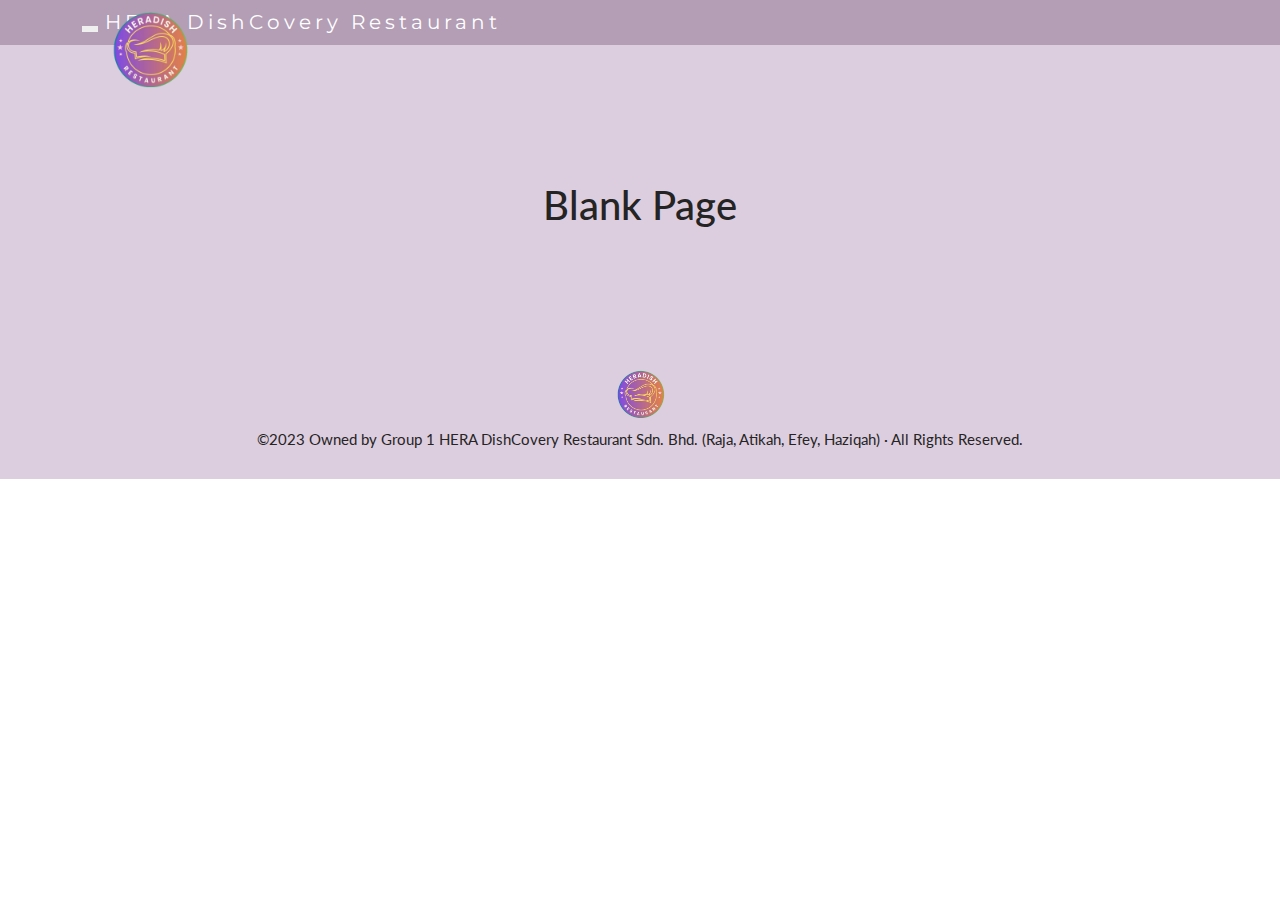
<file: feedback.html>
<!DOCTYPE html>
<html lang="en">

<head>

    <title>HERA Feedback</title>
    <meta charset="utf-8">
    <meta name="viewport" content="width=device-width, initial-scale=1">
    <link rel="icon" type="image/x-icon" href="image/logorestaurant.png">
    <link rel="stylesheet" href="https://maxcdn.bootstrapcdn.com/bootstrap/5.3.0/css/bootstrap.min.css">
    <link href="https://fonts.googleapis.com/css?family=Montserrat" rel="stylesheet" type="text/css">
    <link href="https://fonts.googleapis.com/css?family=Lato" rel="stylesheet" type="text/css">
    <script src="https://ajax.googleapis.com/ajax/libs/jquery/3.5.1/jquery.min.js"></script>
    <script src="https://maxcdn.bootstrapcdn.com/bootstrap/5.3.0/js/bootstrap.min.js"></script>
    <link href="https://maxcdn.bootstrapcdn.com/bootstrap/3.3.5/css/bootstrap.min.css" rel="stylesheet"
        integrity="sha256-MfvZlkHCEqatNoGiOXveE8FIwMzZg4W85qfrfIFBfYc= sha512-dTfge/zgoMYpP7QbHy4gWMEGsbsdZeCXz7irItjcC3sPUFtf0kuFbDz/ixG7ArTxmDjLXDmezHubeNikyKGVyQ=="
        crossorigin="anonymous">
    <link rel = "stylesheet" href = "style.css">

</head>

<body id="myPage" data-spy="scroll" data-target=".navbar" data-offset="60">

    <nav class="navbar navbar-default navbar-fixed-top navbar-right">
        <div class="container">
            <div class="navbar-header">
                <button type="button" class="navbar-toggle" data-toggle="collapse" data-target="#myNavbar">
                    <span class="icon-bar"></span>
                    <span class="icon-bar"></span>
                    <span class="icon-bar"></span>
                </button>
                <a class="navbar-brand" href="index.html">
                    <span class="logo-img">
                        <img src="image/logorestaurant.png" height="100" width="100" alt="logo"><br>
                    </span>
                    <span class="restaurant-name">HERA DishCovery Restaurant</span>
                </a>
            </div>
            <div class="collapse navbar-collapse" id="myNavbar">
                <ul class="nav navbar-nav navbar-right" style="margin-right: -185px;">
                    <li><a href="index.html">HOME</a></li>
                    <li><a href="AboutUs.html">ABOUT US</a></li>
                    <li><a href="Menu.html">MENU</a></li>
                    <li><a href="CustomerService.html">CUSTOMER SERVICE</a></li>
                </ul>
            </div>
        </div>
    </nav>

</body>

<footer class="container-fluid text-center footer">
    <h1 style = "padding-top: 10%;">Blank Page</h1>
    <img src="image/logorestaurant.png" style="margin-top: 10%;width: 5%; height: 5%">
    <p>&copy;2023 Owned by Group 1 HERA DishCovery Restaurant Sdn. Bhd. (Raja, Atikah, Efey, Haziqah) · All Rights
        Reserved.</p>
</footer>

</html>
</file>
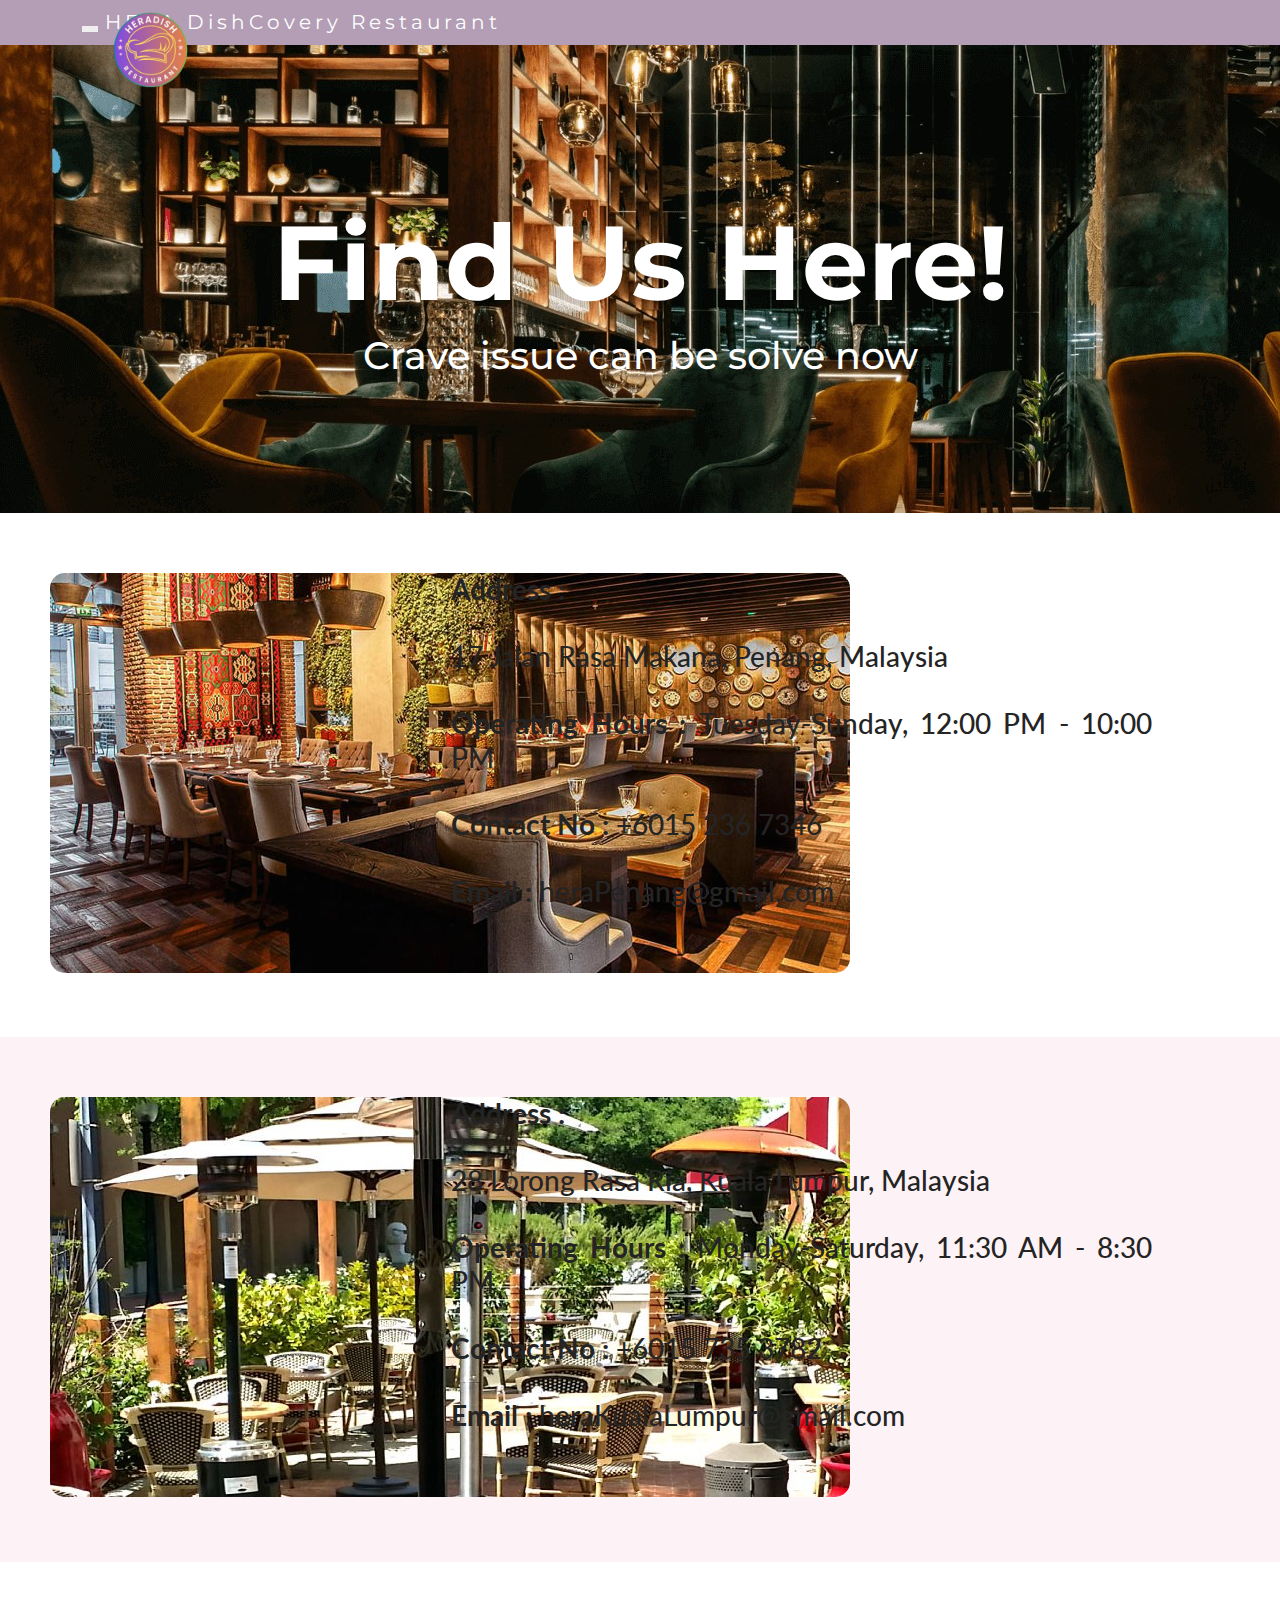
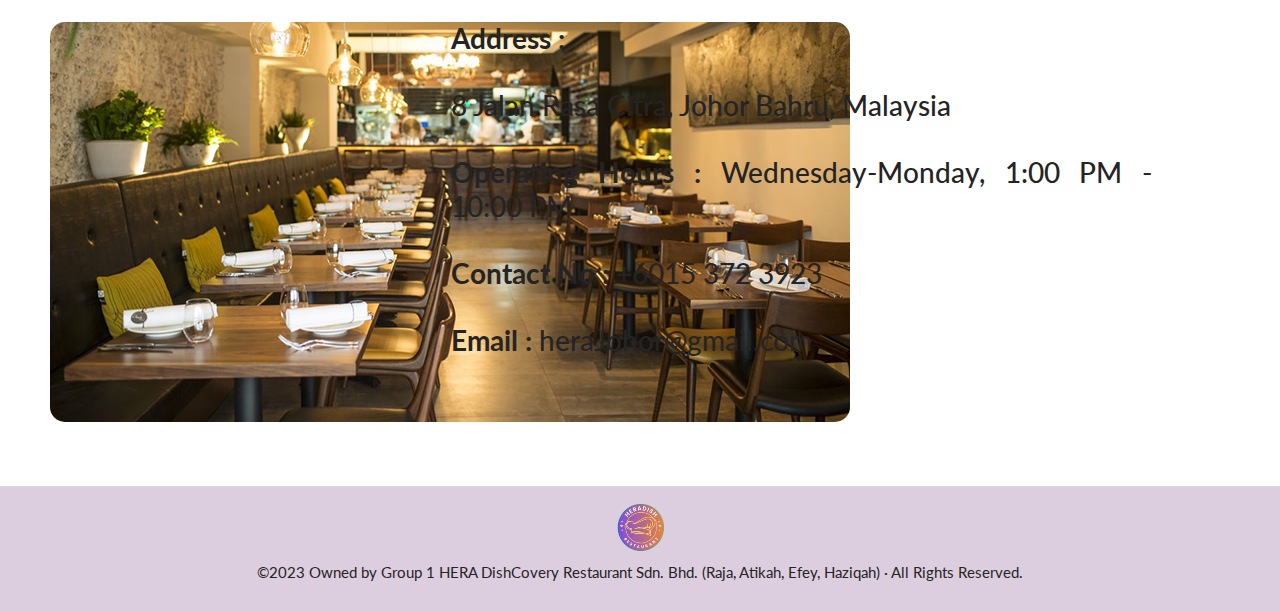
<file: FranchiseInfo.html>
<!DOCTYPE html>
<html lang="en">

<head>

    <title>HERA Franchise</title>
    <meta charset="utf-8">
    <meta name="viewport" content="width=device-width, initial-scale=1">
    <link rel="icon" type="image/x-icon" href="image/logorestaurant.png">
    <link rel="stylesheet" href="https://maxcdn.bootstrapcdn.com/bootstrap/5.3.0/css/bootstrap.min.css">
    <link href="https://fonts.googleapis.com/css?family=Montserrat" rel="stylesheet" type="text/css">
    <link href="https://fonts.googleapis.com/css?family=Lato" rel="stylesheet" type="text/css">
    <script src="https://ajax.googleapis.com/ajax/libs/jquery/3.5.1/jquery.min.js"></script>
    <script src="https://maxcdn.bootstrapcdn.com/bootstrap/5.3.0/js/bootstrap.min.js"></script>
    <link href="https://maxcdn.bootstrapcdn.com/bootstrap/3.3.5/css/bootstrap.min.css" rel="stylesheet"
        integrity="sha256-MfvZlkHCEqatNoGiOXveE8FIwMzZg4W85qfrfIFBfYc= sha512-dTfge/zgoMYpP7QbHy4gWMEGsbsdZeCXz7irItjcC3sPUFtf0kuFbDz/ixG7ArTxmDjLXDmezHubeNikyKGVyQ=="
        crossorigin="anonymous">
    <link rel = "stylesheet" href = "style.css">

    <style>

        .jumbotron {
            background-image: url(image/findus.jpg);
            opacity: 3.0;
            color: #ffffff;
            text-shadow: #000000;
            padding: 100px 25px;
            font-family: Montserrat, sans-serif;
        }
        
    </style>

</head>

<body id="myPage" data-spy="scroll" data-target=".navbar" data-offset="60">

    <nav class="navbar navbar-default navbar-fixed-top navbar-right">
        <div class="container">
            <div class="navbar-header">
                <button type="button" class="navbar-toggle" data-toggle="collapse" data-target="#myNavbar">
                    <span class="icon-bar"></span>
                    <span class="icon-bar"></span>
                    <span class="icon-bar"></span>
                </button>
                <a class="navbar-brand" href="index.html">
                    <span class="logo-img">
                        <img src="image/logorestaurant.png" height="100" width="100" alt="logo"><br>
                    </span>
                    <span class="restaurant-name">HERA DishCovery Restaurant</span>
                </a>
            </div>
            <div class="collapse navbar-collapse" id="myNavbar">
                <ul class="nav navbar-nav navbar-right" style="margin-right: -185px;">
                    <li><a href="index.html">HOME</a></li>
                    <li><a href="AboutUs.html">ABOUT US</a></li>
                    <li><a href="Menu.html">MENU</a></li>
                    <li><a href="CustomerService.html">CUSTOMER SERVICE</a></li>
                </ul>
            </div>
        </div>
    </nav>

    <div class="jumbotron text-center">
        <br><br>
        <h1 style = "font-size: 700%"><b>Find Us Here!</b></h1>
        <h3 style = "font-size: 250%">Crave issue can be solve now</h3>
        <br>
    </div>

    <div class="container-fluid" style="background-color: #ffffff; text-align: justify;">
        <div class="row">
            <div class="col-sm-12 col-md-4">
                <div>
                    <img src="image/restaurant1.jpg" width="800" height="400" style="border-radius: 15px;" class="img-responsive">
                </div>
            </div>
    
            <div class="col-sm-12 col-md-8">
                <div style="width: 90%;">
                    <h3>
                        <span style="font-weight: bold;">Address : </span><br><br>17 Jalan Rasa Makana, Penang, Malaysia<br><br>
                        <span style="font-weight: bold;">Operating Hours : </span>Tuesday-Sunday, 12:00 PM - 10:00 PM<br><br>
                        <span style="font-weight: bold;">Contact No : </span>+6015 236 7346<br><br>
                        <span style="font-weight: bold;">Email : </span> heraPenang@gmail.com<br><br>
                    </h3><br>
                </div>
            </div>
        </div>
    </div>
    
    <div class="container-fluid" style="background-color: #f8c8dc38; text-align: justify;">
        <div class="row">
            <div class="col-sm-12 col-md-4">
                <div>
                    <img src="image/restaurant3.jpg" width="800" height="400" style="border-radius: 15px;" class="img-responsive">
                </div>
            </div>
    
            <div class="col-sm-12 col-md-8">
                <div style="width: 90%;">
                    <h3>
                        <span style="font-weight: bold;">Address : </span><br><br>28 Lorong Rasa Ria, Kuala Lumpur, Malaysia<br><br>
                        <span style="font-weight: bold;">Operating Hours : </span>Monday-Saturday, 11:30 AM - 8:30 PM<br><br>
                        <span style="font-weight: bold;">Contact No : </span>+6015 735 3782<br><br>
                        <span style="font-weight: bold;">Email : </span> heraKualaLumpur@gmail.com<br><br>
                    </h3><br>
                </div>
            </div>
        </div>
    </div>
    
    <div class="container-fluid" style="background-color: #ffffff; text-align: justify;">
        <div class="row">
            <div class="col-sm-12 col-md-4">
                <div>
                    <img src="image/restaurant2.jpg" width="800" height="400" style="border-radius: 15px;" class="img-responsive">
                </div>
            </div>
    
            <div class="col-sm-12 col-md-8">
                <div style="width: 90%;">
                    <h3>
                        <span style="font-weight: bold;">Address : </span><br><br>8 Jalan Rasa Citra, Johor Bahru, Malaysia<br><br>
                        <span style="font-weight: bold;">Operating Hours : </span>Wednesday-Monday, 1:00 PM - 10:00 PM<br><br>
                        <span style="font-weight: bold;">Contact No : </span>+6015 372 3923<br><br>
                        <span style="font-weight: bold;">Email : </span> heraJohor@gmail.com<br><br>
                    </h3><br>
                </div>
            </div>
        </div>
    </div>

    <footer class="container-fluid text-center footer">
        <img src = "image/logorestaurant.png" style = "width: 5%; height: 5%">
        <p>&copy;2023 Owned by Group 1 HERA DishCovery Restaurant Sdn. Bhd. (Raja, Atikah, Efey, Haziqah) · All Rights Reserved.</p>
    </footer>

</body>

</html>
</file>
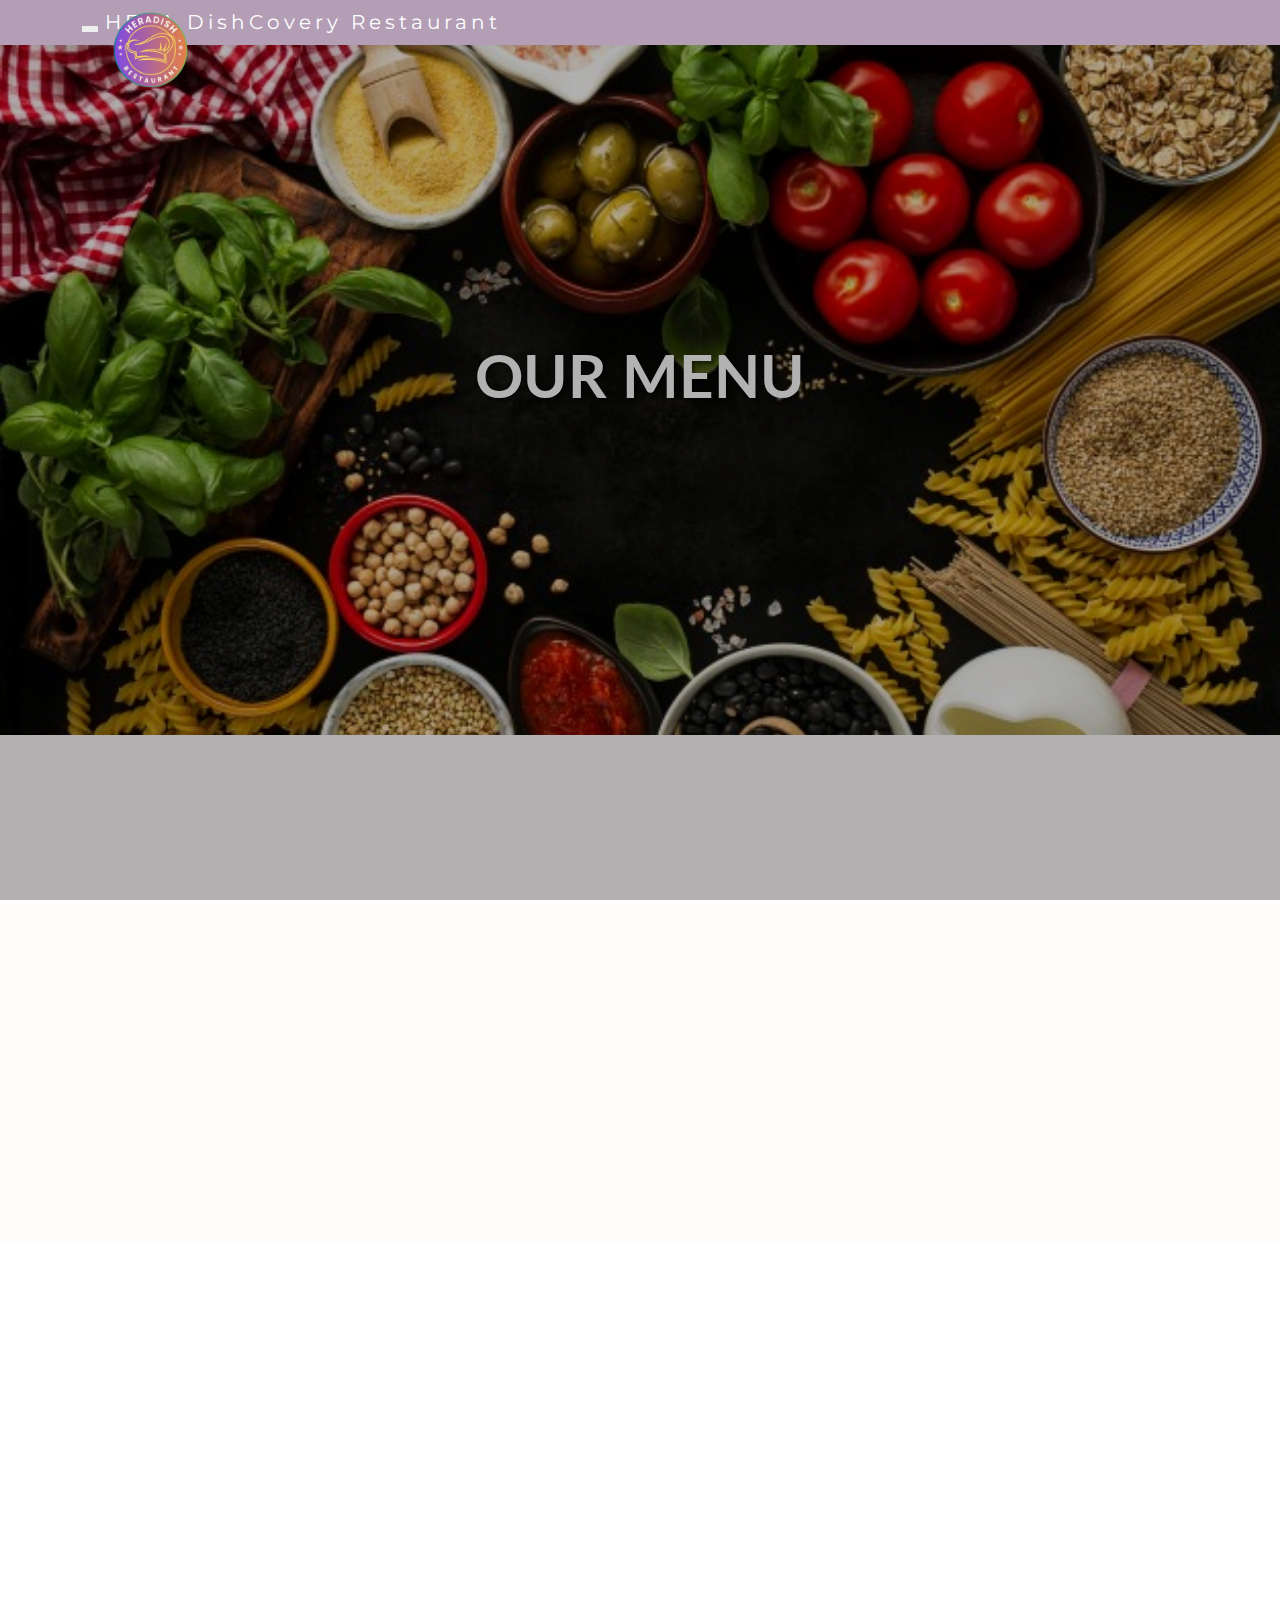
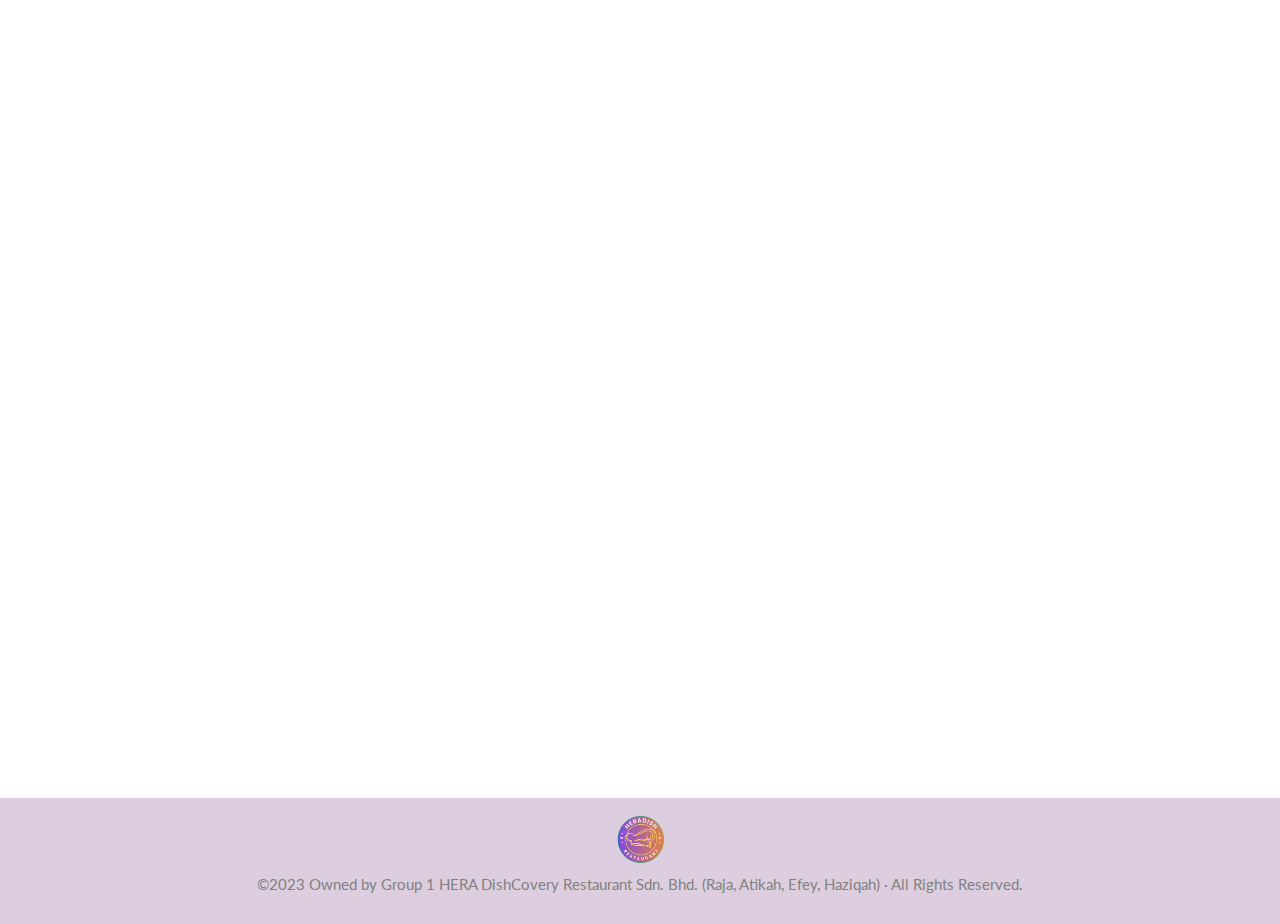
<file: Menu.html>
<!DOCTYPE html>
<html lang="en">

<head>

    <title>HERA Menu</title>
    <meta charset="utf-8">
    <meta name="viewport" content="width=device-width, initial-scale=1">
    <link rel="icon" type="image/x-icon" href="image/logorestaurant.png">
    <link rel="stylesheet" href="https://maxcdn.bootstrapcdn.com/bootstrap/5.3.0/css/bootstrap.min.css">
    <link href="https://fonts.googleapis.com/css?family=Montserrat" rel="stylesheet" type="text/css">
    <link href="https://fonts.googleapis.com/css?family=Lato" rel="stylesheet" type="text/css">
    <script src="https://ajax.googleapis.com/ajax/libs/jquery/3.5.1/jquery.min.js"></script>
    <script src="https://maxcdn.bootstrapcdn.com/bootstrap/5.3.0/js/bootstrap.min.js"></script>
    <link href="https://maxcdn.bootstrapcdn.com/bootstrap/3.3.5/css/bootstrap.min.css" rel="stylesheet"
        integrity="sha256-MfvZlkHCEqatNoGiOXveE8FIwMzZg4W85qfrfIFBfYc= sha512-dTfge/zgoMYpP7QbHy4gWMEGsbsdZeCXz7irItjcC3sPUFtf0kuFbDz/ixG7ArTxmDjLXDmezHubeNikyKGVyQ=="
        crossorigin="anonymous">
	<link rel="stylesheet" href="menu style.css">
</head>

<body id="myPage" data-spy="scroll" data-target=".navbar" data-offset="60">

    <nav class="navbar navbar-default navbar-fixed-top navbar-right">
        <div class="container">
            <div class="navbar-header">
                <button type="button" class="navbar-toggle" data-toggle="collapse" data-target="#myNavbar">
                    <span class="icon-bar"></span>
                    <span class="icon-bar"></span>
                    <span class="icon-bar"></span>
                </button>
                <a class="navbar-brand" href="index.html">
                    <span class="logo-img">
                        <img src="image/logorestaurant.png" height="100" width="100" alt="logo"><br>
                    </span>
                    <span class="restaurant-name">HERA DishCovery Restaurant</span>
                </a>
            </div>
            <div class="collapse navbar-collapse" id="myNavbar">
                <ul class="nav navbar-nav navbar-right" style="margin-right: -185px;">
                    <li><a href="index.html">HOME</a></li>
                    <li><a href="AboutUs.html">ABOUT US</a></li>
                    <li><a href="Menu.html">MENU</a></li>
                    <li><a href="CustomerService.html">CUSTOMER SERVICE</a></li>
                </ul>
            </div>
        </div>
    </nav>

        <div class="jumbotron text-center">
            <br><br><br>
            <h1><b>Our Menu</b></h1>
            <br><br><br>
        </div>

        <div id="menu-fluid" class="container-fluid text-center bg-grey">
            <div class="row text-center slideanim">
                <div class="col-sm-4">
                    <div class="thumbnail">
                        <img src="image2/nasi ambang.jpg" alt="Nasi Ambang">
                    </div>
                </div>
                <div class="col-sm-4">
                    <div class="thumbnail">
                        <img src="image2/nasi kerabu.jpg" alt="Nasi Kerabu">
                    </div>
                </div>
                <div class="col-sm-4">
                    <div class="thumbnail">
                        <img src="image2/frappe.jpg" alt="Frappe">
                    </div>
                </div>
            </div><br>
        </div>
		
		<div class="budget-menu-section slideanim">
			<div class="container">
				<div class="row">
				<div class="col-md-6">
					<div class="budget-menu-image">
                    <img src="image2/menu rahmah.jpg" class="img-rounded" alt="Budget Menu">
					<h1><b>Budget Menu</b></h1>
					</div>
				</div>
				<div class="col-md-6">
					<div class="budget-menu-btn">
                    <a href="budget menu.html" class="btn btn-primary">Find Out</a>
					</div>
				</div>
				</div>
				<div class="row mt-4">
				<div class="col-md-6">
					<div class="overall-menu-image">
                    <img src="image2/overall menu.jpg" class="img-rounded" alt="Overall Menu">
					<h1><b>Overall Menu</b></h1>
					</div>
				</div>
				<div class="col-md-6">
					<div class="overall-menu-btn">
                    <a href="OverallMenu.html" class="btn btn-primary">Find Out</a>
					</div>
				</div>
				</div>
			</div>
		</div>

    <footer class="container-fluid text-center footer">
        <img src="image/logorestaurant.png" style="width: 5%; height: 5%">
        <p>&copy;2023 Owned by Group 1 HERA DishCovery Restaurant Sdn. Bhd. (Raja, Atikah, Efey, Haziqah) · All Rights
            Reserved.</p>
    </footer>

    <script>
            $(document).ready(function () {
                // Add smooth scrolling to all links in navbar + footer link
                $(".navbar a, footer a[href='#myPage']").on('click', function (event) {
                    // Make sure this.hash has a value before overriding default behavior
                    if (this.hash !== "") {
                        // Prevent default anchor click behavior
                        event.preventDefault();

                        // Store hash
                        var hash = this.hash;

                        // Using jQuery's animate() method to add smooth page scroll
                        // The optional number (900) specifies the number of milliseconds it takes to scroll to the specified area
                        $('html, body').animate({
                            scrollTop: $(hash).offset().top
                        }, 900, function () {

                            // Add hash (#) to URL when done scrolling (default click behavior)
                            window.location.hash = hash;
                        });
                    } // End if
                });

                $(window).scroll(function () {
                    $(".slideanim").each(function () {
                        var pos = $(this).offset().top;

                        var winTop = $(window).scrollTop();
                        if (pos < winTop + 600) {
                            $(this).addClass("slide");
                        }
                    });
                });
            })
			
    </script>
</body>

</html>
</file>
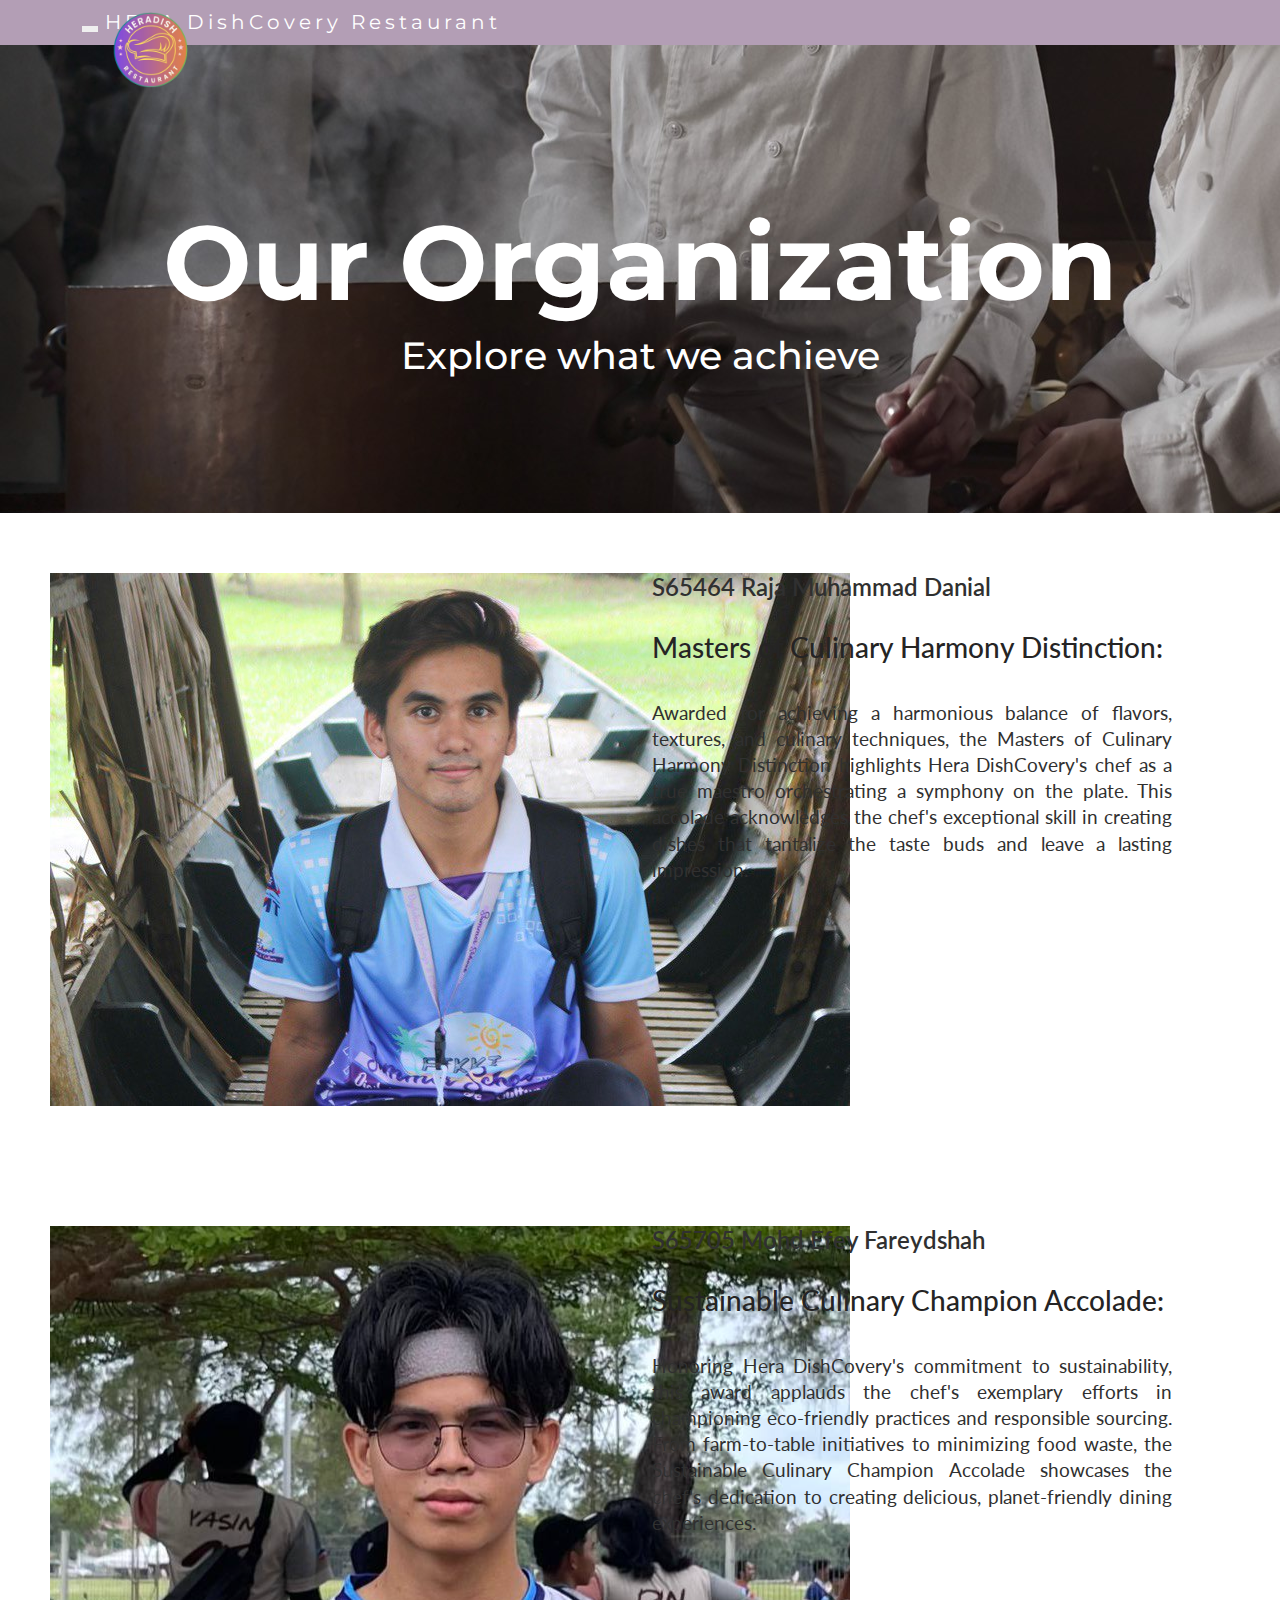
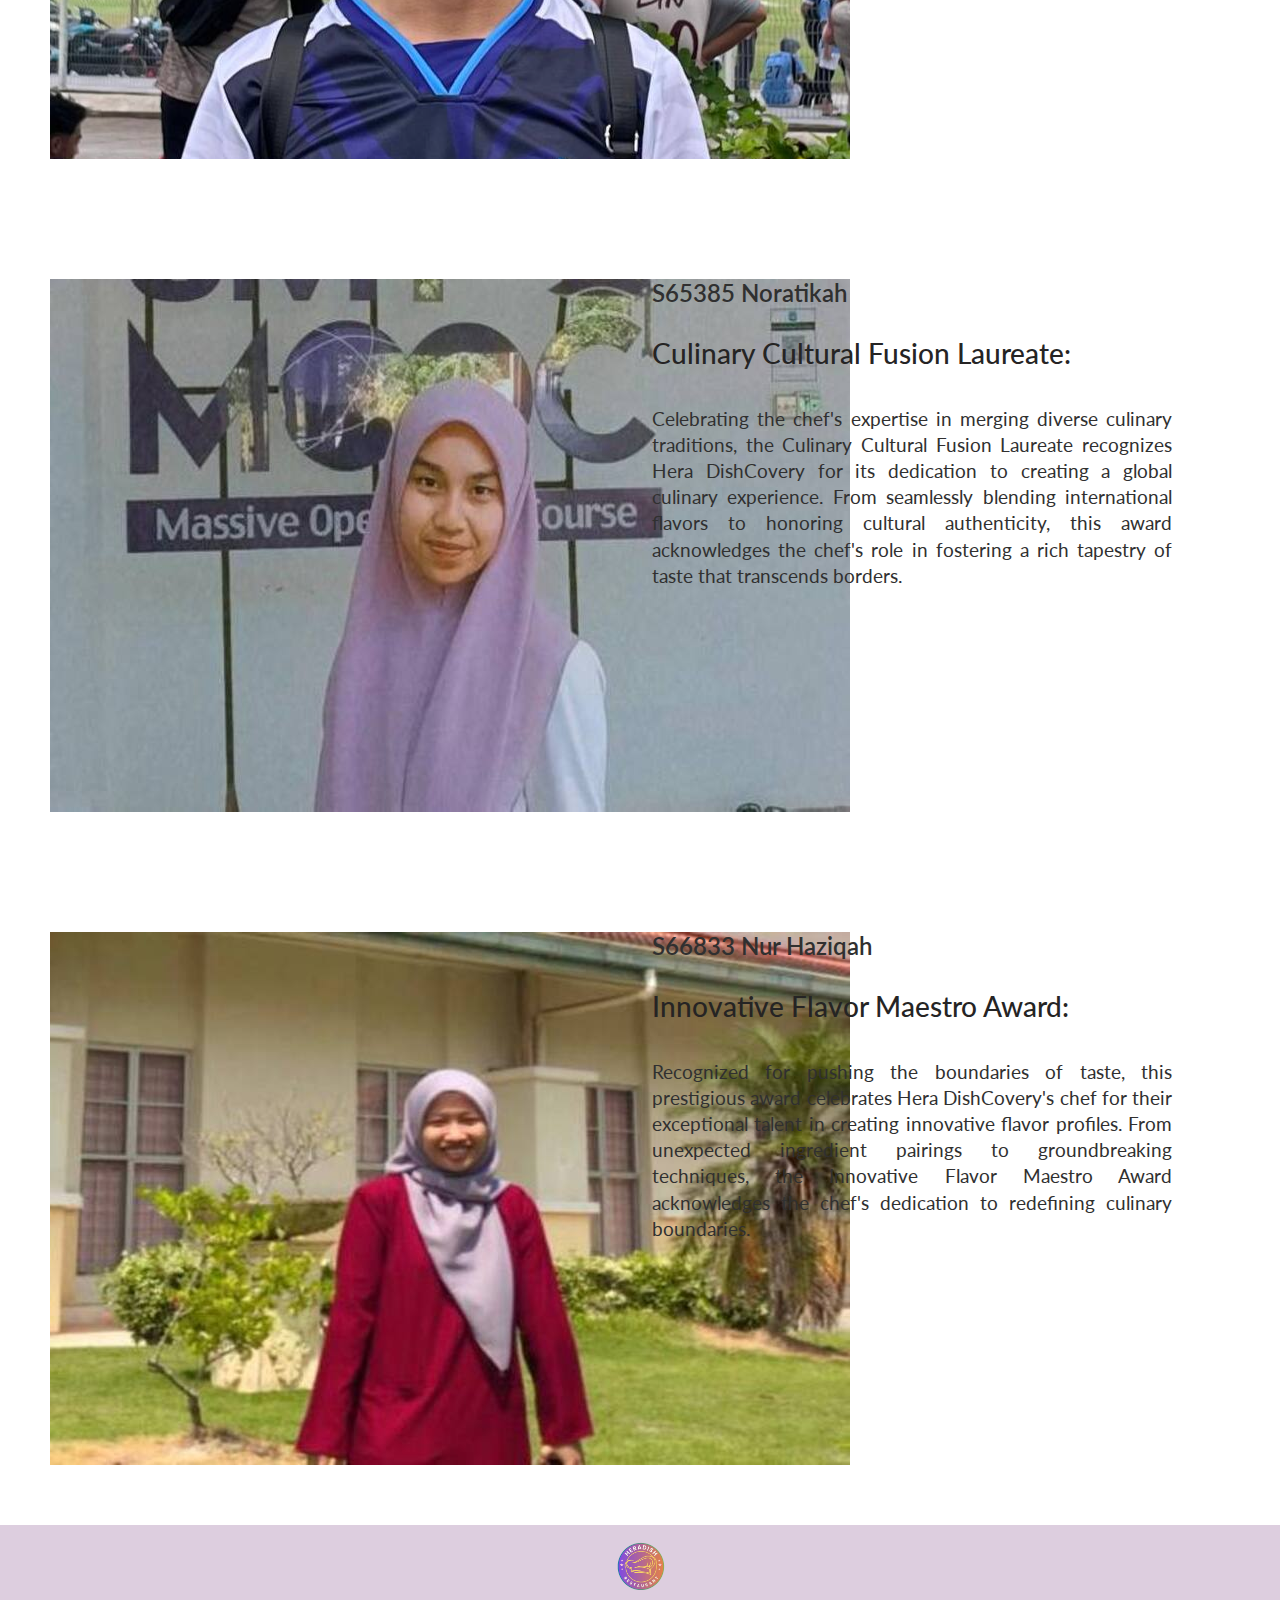
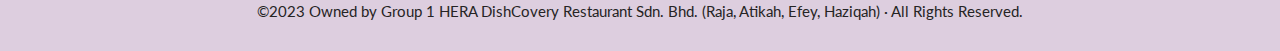
<file: OrgAchievement.html>
<!DOCTYPE html>
<html lang="en">

<head>

    <title>HERA Organisation & Achievement</title>
    <meta charset="utf-8">
    <meta name="viewport" content="width=device-width, initial-scale=1">
    <link rel="icon" type="image/x-icon" href="image/logorestaurant.png">
    <link rel="stylesheet" href="https://maxcdn.bootstrapcdn.com/bootstrap/5.3.0/css/bootstrap.min.css">
    <link href="https://fonts.googleapis.com/css?family=Montserrat" rel="stylesheet" type="text/css">
    <link href="https://fonts.googleapis.com/css?family=Lato" rel="stylesheet" type="text/css">
    <script src="https://ajax.googleapis.com/ajax/libs/jquery/3.5.1/jquery.min.js"></script>
    <script src="https://maxcdn.bootstrapcdn.com/bootstrap/5.3.0/js/bootstrap.min.js"></script>
    <link href="https://maxcdn.bootstrapcdn.com/bootstrap/3.3.5/css/bootstrap.min.css" rel="stylesheet"
        integrity="sha256-MfvZlkHCEqatNoGiOXveE8FIwMzZg4W85qfrfIFBfYc= sha512-dTfge/zgoMYpP7QbHy4gWMEGsbsdZeCXz7irItjcC3sPUFtf0kuFbDz/ixG7ArTxmDjLXDmezHubeNikyKGVyQ=="
        crossorigin="anonymous">
    <link rel = "stylesheet" href = "style.css">

    <style>

        .jumbotron {
            background-image: url(image/chef.jpg);
            opacity: 3.0;
            color: #ffffff;
            text-shadow: #000000;
            padding: 100px 25px;
            font-family: Montserrat, sans-serif;
        }

    </style>

</head>

<body id="myPage" data-spy="scroll" data-target=".navbar" data-offset="60">

    <nav class="navbar navbar-default navbar-fixed-top navbar-right">
        <div class="container">
            <div class="navbar-header">
                <button type="button" class="navbar-toggle" data-toggle="collapse" data-target="#myNavbar">
                    <span class="icon-bar"></span>
                    <span class="icon-bar"></span>
                    <span class="icon-bar"></span>
                </button>
                <a class="navbar-brand" href="index.html">
                    <span class="logo-img">
                        <img src="image/logorestaurant.png" height="100" width="100" alt="logo"><br>
                    </span>
                    <span class="restaurant-name">HERA DishCovery Restaurant</span>
                </a>
            </div>
            <div class="collapse navbar-collapse" id="myNavbar">
                <ul class="nav navbar-nav navbar-right" style="margin-right: -185px;">
                    <li><a href="index.html">HOME</a></li>
                    <li><a href="AboutUs.html">ABOUT US</a></li>
                    <li><a href="Menu.html">MENU</a></li>
                    <li><a href="CustomerService.html">CUSTOMER SERVICE</a></li>
                </ul>
            </div>
        </div>
    </nav>

    <div class="jumbotron text-center">
        <br><br>
        <h1 style = "font-size: 700%"><b>Our Organization</b></h1>
        <h3 style = "font-size: 250%">Explore what we achieve</h3>
        <br>
    </div>
    
    <div class="container-fluid" style="background-color: #ffffff; text-align: justify;">
        <div class="row">
    
            <div class="col-sm-6 col-sm-push-6">
                <div>
                    <img src="image/rajadanial.jpg" class="img-responsive" alt="Kitchen Image">
                </div>
            </div>
    
            <div class="col-sm-6 col-sm-pull-6">
                <div style="width: 90%;">
                    <h2>S65464 Raja Muhammad Danial</h2>
                    <h3>Masters of Culinary Harmony Distinction:</h3><br>
                    <h4>
                        Awarded for achieving a harmonious balance of flavors, textures, and culinary techniques, 
                        the Masters of Culinary Harmony Distinction highlights Hera DishCovery's chef as a true maestro 
                        orchestrating a symphony on the plate. This accolade acknowledges the chef's exceptional 
                        skill in creating dishes that tantalize the taste buds and leave a lasting impression.
                    </h4><br>
                </div>
            </div>
        </div>
    </div>

    <div class="container-fluid" style="background-color: #ffffff; text-align: justify;">
        <div class="row">
    
            <div class="col-sm-6">
                <div>
                    <img src="image/efey.jpg" class="img-responsive" alt="Kitchen Image">
                </div>
            </div>
    
            <div class="col-sm-6">
                <div style="width: 90%;">
                    <h2>S65705 Mohd Efey Fareydshah</h2>
                    <h3>Sustainable Culinary Champion Accolade:</h3><br>
                    <h4>
                        Honoring Hera DishCovery's commitment to sustainability, this award applauds the chef's exemplary efforts 
                        in championing eco-friendly practices and responsible sourcing. From farm-to-table initiatives to 
                        minimizing food waste, the Sustainable Culinary Champion Accolade showcases the chef's dedication to 
                        creating delicious, planet-friendly dining experiences.
                    </h4><br>
                </div>
            </div>
        </div>
    </div>

    <div class="container-fluid" style="background-color: #ffffff; text-align: justify;">
        <div class="row">
    
            <div class="col-sm-6 col-sm-push-6">
                <div>
                    <img src="image/noratikah.jpg" class="img-responsive" alt="Kitchen Image">
                </div>
            </div>
    
            <div class="col-sm-6 col-sm-pull-6">
                <div style="width: 90%;">
                    <h2>S65385 Noratikah</h2>
                    <h3>Culinary Cultural Fusion Laureate:</h3><br>
                    <h4>
                        Celebrating the chef's expertise in merging diverse culinary traditions, 
                        the Culinary Cultural Fusion Laureate recognizes Hera DishCovery for its dedication 
                        to creating a global culinary experience. From seamlessly blending international 
                        flavors to honoring cultural authenticity, this award acknowledges the chef's role 
                        in fostering a rich tapestry of taste that transcends borders.
                    </h4><br>
                </div>
            </div>
        </div>
    </div>

    <div class="container-fluid" style="background-color: #ffffff; text-align: justify;">
        <div class="row">
    
            <div class="col-sm-6">
                <div>
                    <img src="image/haziqah.jpg" class="img-responsive" alt="Kitchen Image">
                </div>
            </div>
    
            <div class="col-sm-6">
                <div style="width: 90%;">
                    <h2>S66833 Nur Haziqah</h2>
                    <h3>Innovative Flavor Maestro Award:</h3><br>
                    <h4>
                        Recognized for pushing the boundaries of taste, this prestigious award celebrates 
                        Hera DishCovery's chef for their exceptional talent in creating innovative flavor profiles. 
                        From unexpected ingredient pairings to groundbreaking techniques, the 
                        Innovative Flavor Maestro Award acknowledges the chef's dedication to redefining culinary boundaries.
                    </h4><br>
                </div>
            </div>
        </div>
    </div>

    <footer class="container-fluid text-center footer">
        <img src = "image/logorestaurant.png" style = "width: 5%; height: 5%">
        <p>&copy;2023 Owned by Group 1 HERA DishCovery Restaurant Sdn. Bhd. (Raja, Atikah, Efey, Haziqah) · All Rights Reserved.</p>
    </footer>

</body>

</html>
</file>
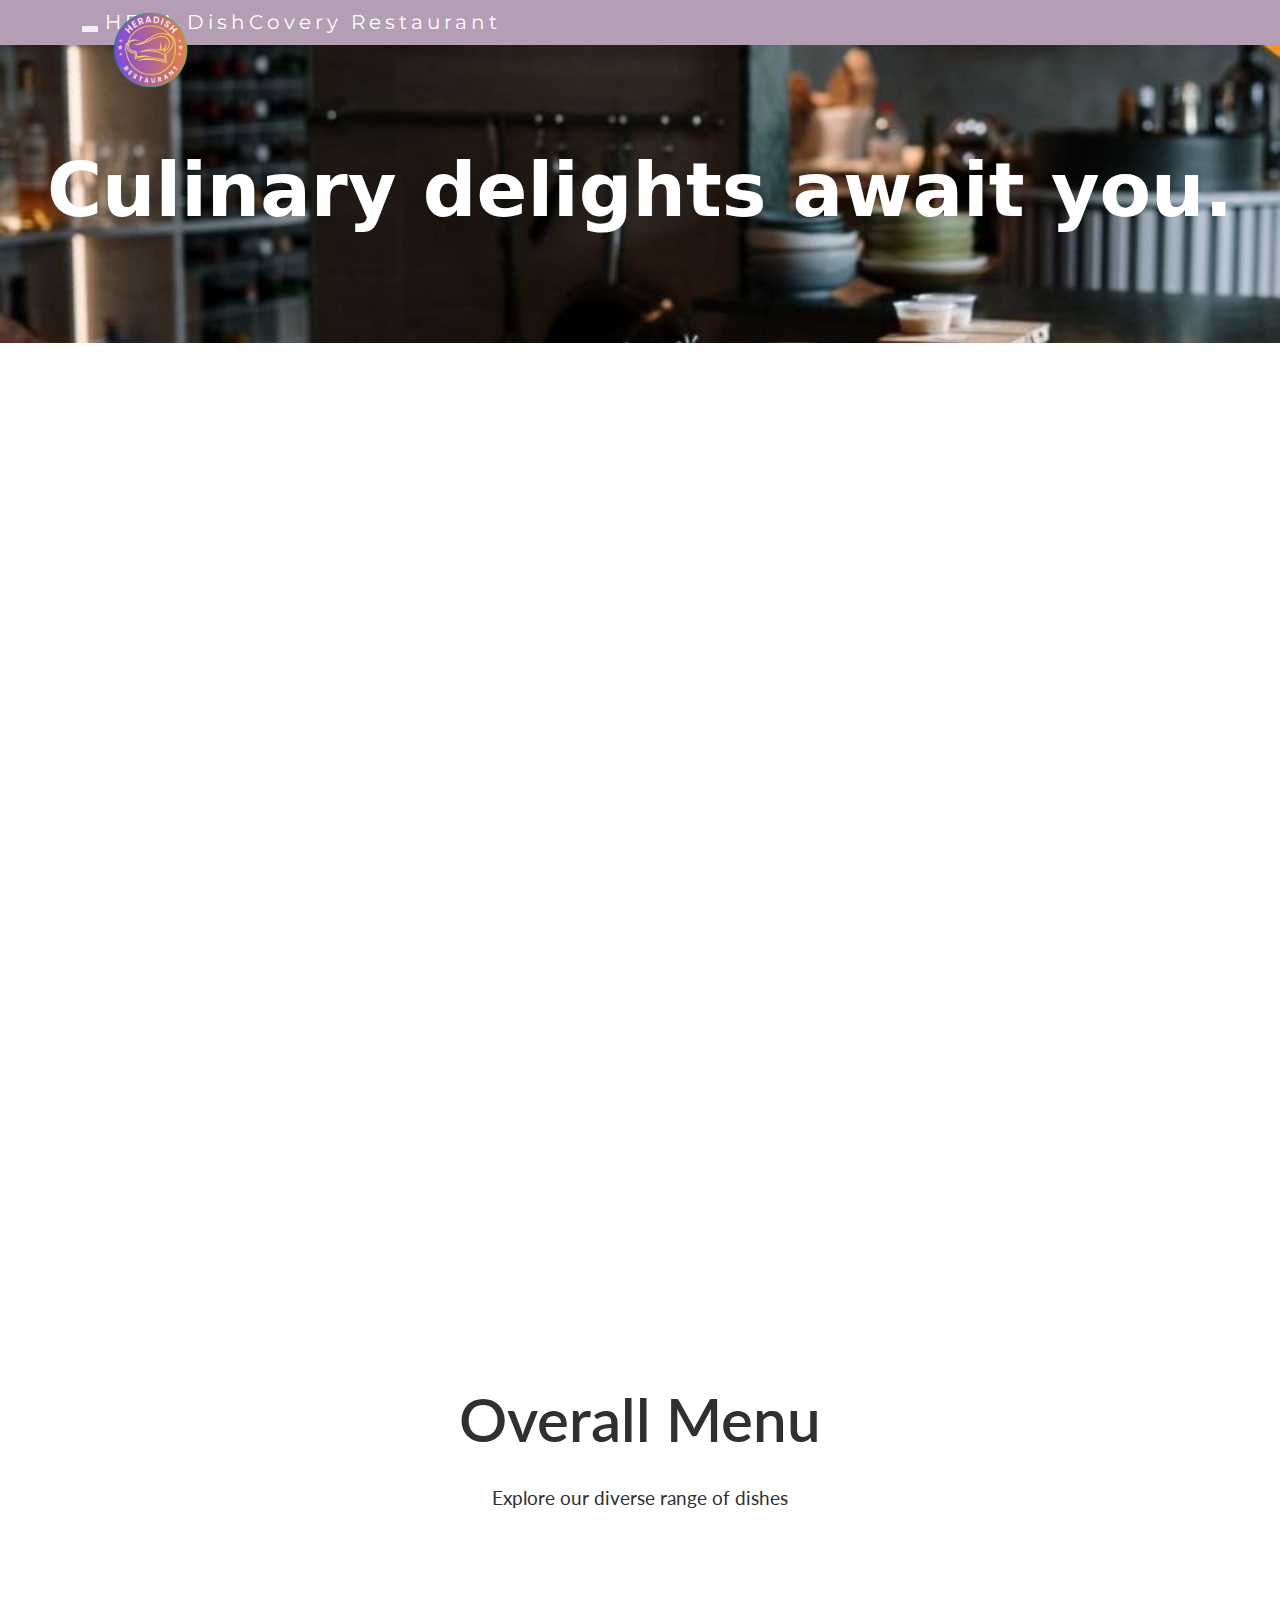
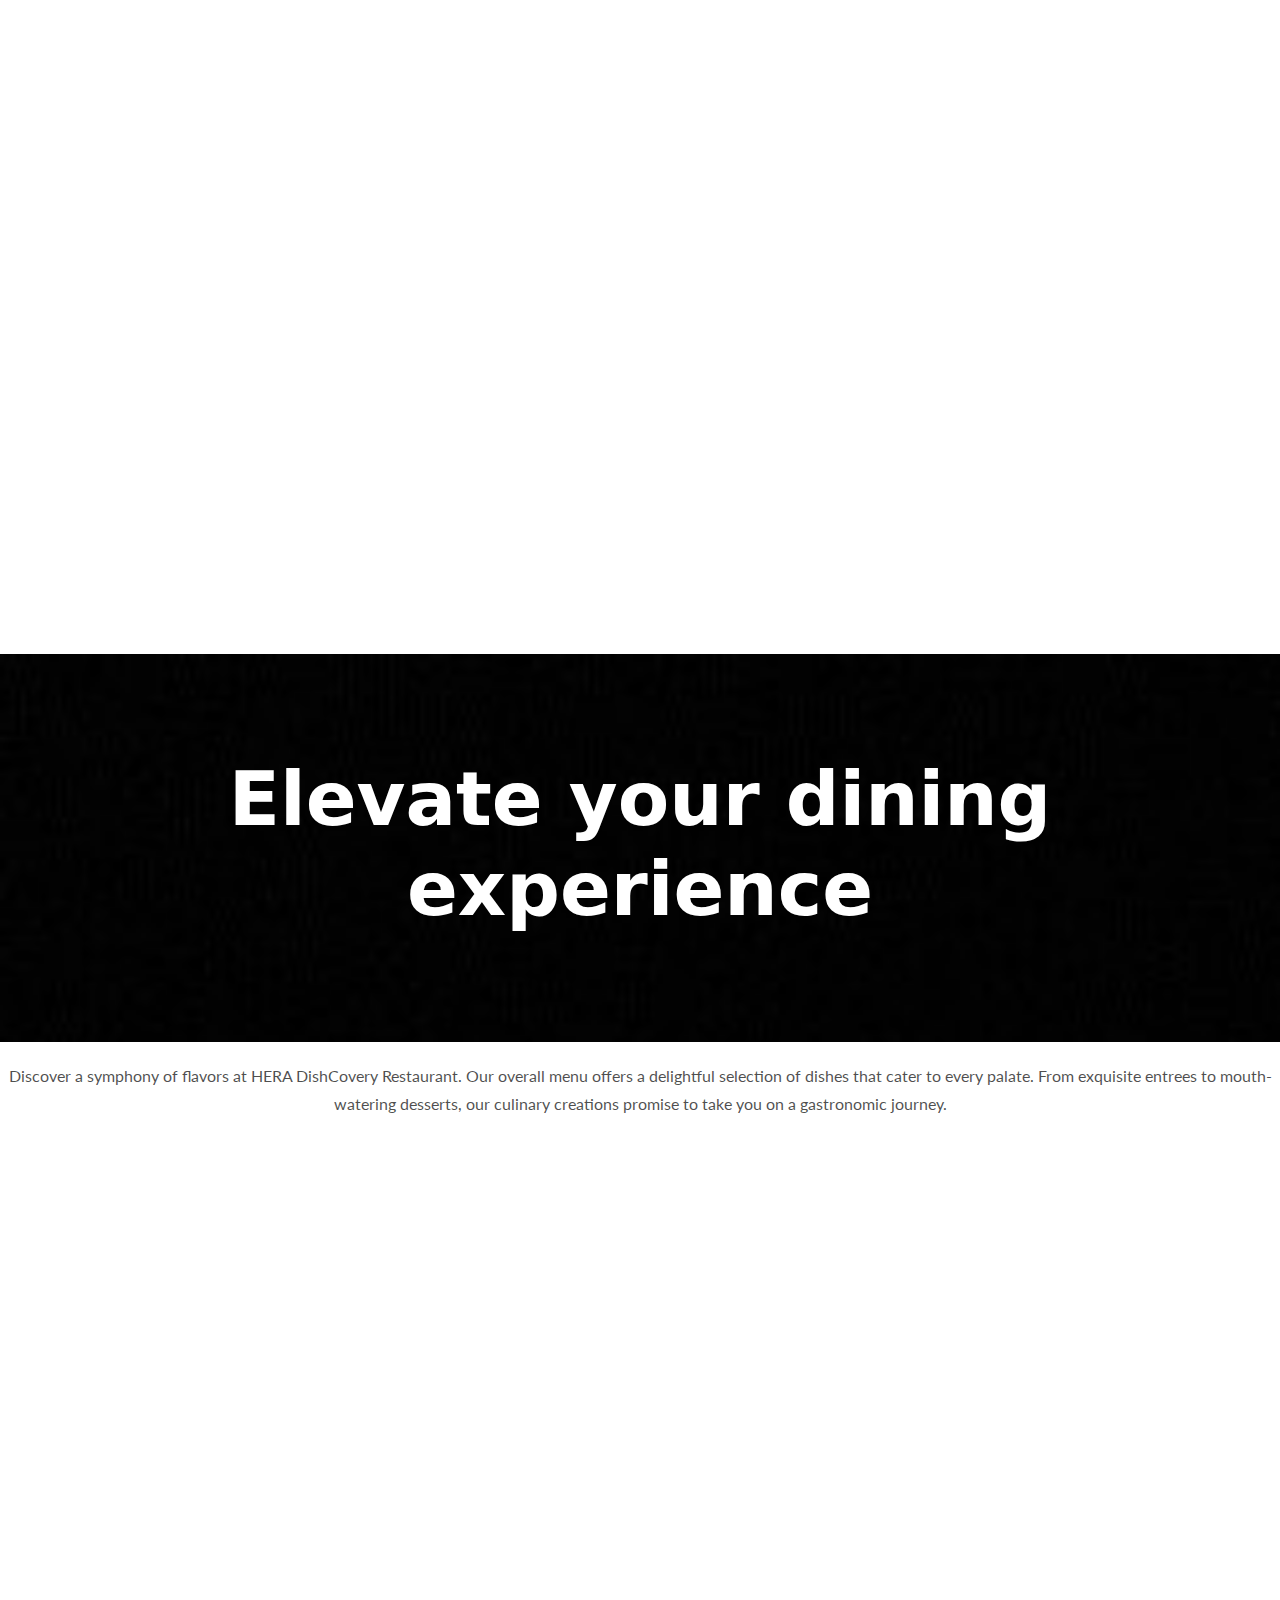
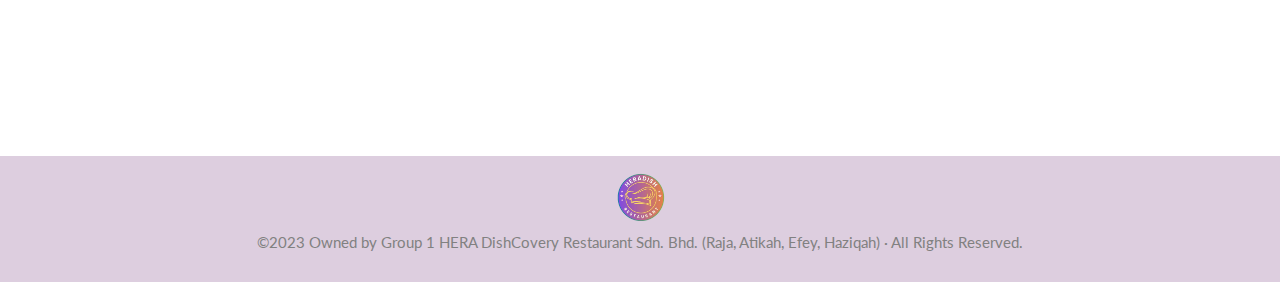
<file: OverallMenu.html>
<!DOCTYPE html>
<html lang="en">

<head>
    <title>HERA Overall Menu</title>
    <meta charset="utf-8">
    <meta name="viewport" content="width=device-width, initial-scale=1">
    <link rel="icon" type="image/x-icon" href="image/logorestaurant.png">
    <link rel="stylesheet" href="https://maxcdn.bootstrapcdn.com/bootstrap/5.3.0/css/bootstrap.min.css">
    <link href="https://fonts.googleapis.com/css?family=Montserrat" rel="stylesheet" type="text/css">
    <link href="https://fonts.googleapis.com/css?family=Lato" rel="stylesheet" type="text/css">
    <script src="https://ajax.googleapis.com/ajax/libs/jquery/3.5.1/jquery.min.js"></script>
    <script src="https://maxcdn.bootstrapcdn.com/bootstrap/5.3.0/js/bootstrap.min.js"></script>
    <link href="https://maxcdn.bootstrapcdn.com/bootstrap/3.3.5/css/bootstrap.min.css" rel="stylesheet"
        integrity="sha256-MfvZlkHCEqatNoGiOXveE8FIwMzZg4W85qfrfIFBfYc= sha512-dTfge/zgoMYpP7QbHy4gWMEGsbsdZeCXz7irItjcC3sPUFtf0kuFbDz/ixG7ArTxmDjLXDmezHubeNikyKGVyQ=="
        crossorigin="anonymous">

    <style>
        /* king styles*/
        body {
            font: 400 15px Lato, sans-serif;
            line-height: 1.8;
            color: #818181;
        }

        h2 {
            font-size: 24px;
            color: #303030;
            font-weight: 600;
            margin-bottom: 30px;
        }

        h4 {
            font-size: 19px;
            line-height: 1.375em;
            color: #303030;
            font-weight: 400;
            margin-bottom: 30px;
        }

        .logo-img {
            position: absolute;
            top: 0px;
            left: 100px;
        }

        .jumbotron {
            background-image: url(image3/black.jpg);
            opacity: 3.0;
            color: #ffffff;
            background-size: cover;
            text-shadow: #000000;
            padding: 100px 25px;
            font-family: Montserrat, sans-serif;
        }

        .jumbotron2 {
            background-image: url(image/kitchen.jpg);
            text-align: right;
            opacity: 3.0;
            background-size: cover;
            color: #ffffff;
            text-shadow: #000000;
            padding: 100px 25px;
            font-family: Montserrat, sans-serif;
        }

        .container-fluid {
            padding: 60px 50px;
        }

        .bg-grey {
            background-color: #fffcfc;
        }

        .logo-small {
            color: #673147;
            font-size: 50px;
        }

        .logo {
            color: #673147;
            font-size: 200px;
        }

        .thumbnail {
            padding: 0 0 15px 0;
            border: none;
            border-radius: 0;
        }

        .thumbnail img {
            width: 100%;
            height: 100%;
            margin-bottom: 10px;
        }

        .recipe {
        display: flex;
        flex-direction: column;
        align-items: center;
        justify-content: center;
        height: 900px; /* Adjust this value as needed */
        }

        .recipe img {
            max-width: 100%;
            max-height: 100%;
            width: auto;
            height: auto;
            margin-bottom: 10px;
        }

        .panel {
            border-radius: 30px 30px 0px 0px !important;
            transition: box-shadow 0.5s;
        }

        .panel:hover {
            box-shadow: 0px 0px 40px rgba(0, 0, 0, .2);
        }

        .panel-footer .btn:hover {
            border: 1px solid #000000;
            background-color: #770737 !important;
            color: #F3CFC6;
        }

        .panel-heading {
            color: #620021 !important;
            background-color: #F8C8DC !important;
            padding: 25px;
            border-bottom: 0px solid transparent;
            border-radius: 30px 30px 0px 0px;
        }

        .panel-footer {
            background-color: white !important;
        }

        .panel-footer .btn {
            margin: 15px 0;
            background-color: #FBCEB1;
            color: #620021;
        }

        .navbar {
            margin-bottom: 0;
            background-color: #b39eb5;
            z-index: 9999;
            border-bottom-width: 5px;
            font-size: 12px !important;
            line-height: 1.42857143 !important;
            letter-spacing: 4px;
            border-radius: 0;
            font-family: Montserrat, sans-serif;
        }

        .navbar li a,
        .navbar .navbar-brand {
            color: #fff !important;
        }

        .navbar-nav li a:hover,
        .navbar-nav li.active a {
            color: #673147 !important;
            background-color: #fff !important;
        }

        .navbar-default .navbar-toggle {
            border-color: transparent;
            color: #fff !important;
        }

        .slideanim {
            visibility: hidden;
        }

        .slide {
            animation-name: slide;
            -webkit-animation-name: slide;
            animation-duration: 1s;
            -webkit-animation-duration: 1s;
            visibility: visible;
        }

        .footer {
            background-color: #ddcedf;
            padding: 10px;
        }

        .col-md-6 {
                text-align: center;
                
                margin: 25px 0;
            }

        @keyframes slide {
            0% {
                opacity: 0;
                transform: translateY(70%);
            }

            100% {
                opacity: 1;
                transform: translateY(0%);
            }
        }

        @-webkit-keyframes slide {
            0% {
                opacity: 0;
                -webkit-transform: translateY(70%);
            }

            100% {
                opacity: 1;
                -webkit-transform: translateY(0%);
            }
        }

        @media screen and (max-width: 768px) {
            .col-sm-4 {
                text-align: center;
                text-size-adjust: 50px;
                margin: 25px 0;
            }

            .btn-lg {
                width: 100%;
                margin-bottom: 35px;
            }
        }

        #overallmenu {
            padding: 60px 0;
        }

        #overallmenu .row {
            margin-top: 30px;
        }

        #overallmenu p {
            color: rgba(0, 0, 0, .7);
            font-size: medium;
            text-align: center;
            margin-top: 20px;
        }
    </style>
</head>

<body id="myPage" data-spy="scroll" data-target=".navbar" data-offset="60">

    <!-- King Navigation Bar -->
    <nav class="navbar navbar-default navbar-fixed-top navbar-right">
        <div class="container">
            <div class="navbar-header">
                <button type="button" class="navbar-toggle" data-toggle="collapse" data-target="#myNavbar">
                    <span class="icon-bar"></span>
                    <span class="icon-bar"></span>
                    <span class="icon-bar"></span>
                </button>
                <a class="navbar-brand" href="index.html">
                    <span class="logo-img">
                        <img src="image/logorestaurant.png" height="100" width="100" alt="logo"><br>
                    </span>
                    <span class="restaurant-name">HERA DishCovery Restaurant</span>
                </a>
            </div>
            <div class="collapse navbar-collapse" id="myNavbar">
                <ul class="nav navbar-nav navbar-right" style="margin-right: -185px;">
                    <li><a href="index.html">HOME</a></li>
                    <li><a href="AboutUs.html">ABOUT US</a></li>
                    <li><a href="Menu.html">MENU</a></li>
                    <li><a href="CustomerService.html">CUSTOMER SERVICE</a></li>
                </ul>
            </div>
        </div>
    </nav>
    <!-- King existing navigation bar code... -->


    <div class="jumbotron2 text-center" style="background-color: #ffffff;">
        <h1 style="color:white; font-family: system-ui, -apple-system, BlinkMacSystemFont; font-size: 500%">
            <b>Culinary delights await you.</b>
        </h1>
    </div>
<!-- Overall Menu Section -->
<div id="overallmenu" class="container-fluid text-center">

 
<!-- Row for Portrait Images -->
<div class="row text-center slideanim">
    <div class="col-md-6 mx-auto">
        <div class="recipe d-flex align-items-center flex-column">
            <img src="image3/Spaghetti.jpg" alt="Spaghetti" class="img-responsive" width="400" height="500">
            <p style="font-size: large; color:#303030;"><strong>Western</strong></p>
        </div>
    </div>
    <div class="col-md-6 mx-auto">
        <div class="recipe d-flex align-items-center flex-column">
            <img src="image3/bomboloni.jpg" alt="bomboloni" class="img-responsive" width="400" height="500">
            <p style="font-size: large; color:#303030;"><strong>Pastries</strong></p>
        </div>
    </div>
</div>

    <h2 style="font-size: 400%;">Overall Menu</h2>
    <h4>Explore our diverse range of dishes</h4><br>

    <!-- Row for Landscape Image -->
    <div class="row text-center slideanim">
        <div class="col-md-12">
            <div class="thumbnail">
                <img src="image3/Mee.jpg" alt="Landscape Image" class="img-fluid" style="width: 100%; max-width: 1000px; height: auto;"><br>
                <p style="font-size: large; color:#303030"><strong>Asians</strong></p>
            </div>
        </div>
    </div>


    <div class="jumbotron text-center" style="background-color: #ffffff;">
        <h1 style="color:white; font-family: system-ui, -apple-system, BlinkMacSystemFont; font-size: 500%">
            <b>Elevate your dining experience</b>
        </h1>
    </div>


    <p>Discover a symphony of flavors at HERA DishCovery Restaurant. Our overall menu offers a delightful selection of dishes that cater to every palate. From exquisite entrees to mouth-watering desserts, our culinary creations promise to take you on a gastronomic journey.</p>
</div>

    <!-- Navigation Bottom Section -->
    <div id="pricing" class="container-fluid">
        <div class="text-center">
        </div>
        <div class="row slideanim">

            <div class="col-sm-4 col-xs-12">
                <div class="panel panel-default text-center">
                    <div class="panel-heading">
                        <h1>Wondering about us and want to know us better?</h1>
                    </div>
                    <div class="panel-body">
                        <h4>Come a little closer, delve into our world, and know us better.
                            Come, discover the heart and soul of HERA DishCovery. Discover the history
                            of our company and fall in love with us!</h4>
                    </div>
                    <div class="panel-footer">
                        <a href="AboutUs.html">
                            <button class="btn btn-lg">About Us</button>
                        </a>
                    </div>
                </div>
            </div>

            <div class="col-sm-4 col-xs-12">
                <div class="panel panel-default text-center">
                    <div class="panel-heading">
                        <h1>Come and see what we serve for you!</h1>
                    </div>
                    <div class="panel-body">
                        <h4>Browse through our menu, and let your taste buds dance to the rhythm of exquisite flavors.
                            Each dish is a testament to our commitment to providing an unforgettable dining experience.
                        </h4>
                    </div>
                    <div class="panel-footer">
                        <a href="Menu.html">
                            <button class="btn btn-lg">View Menu</button>
                        </a>
                    </div>
                </div>
            </div>

            <div class="col-sm-4 col-xs-12">
                <div class="panel panel-default text-center">
                    <div class="panel-heading">
                        <h1>Do you need help dealing with our restaurant? </h1>
                    </div>
                    <div class="panel-body">
                        <h4>From quick answers to frequently asked questions to personalized assistance for unique
                            situations,
                            HERA DishCovery Customer Service is designed with you in mind. </h4>
                    </div>
                    <div class="panel-footer">
                        <a href="CustomerService.html">
                            <button class="btn btn-lg">Customer Service</button>
                        </a>
                    </div>
                </div>
            </div>
        </div>
    </div>

    <!-- Footer Section -->
    <footer class="container-fluid text-center footer">
        <img src="image/logorestaurant.png" style="width: 5%; height: 5%">
        <p>&copy;2023 Owned by Group 1 HERA DishCovery Restaurant Sdn. Bhd. (Raja, Atikah, Efey, Haziqah) · All Rights
            Reserved.</p>
    </footer>

    <script>

        $(document).ready(function () {
            // Add smooth scrolling to all links in navbar + footer link
            $(".navbar a, footer a[href='#myPage']").on('click', function (event) {
                // Make sure this.hash has a value before overriding default behavior
                if (this.hash !== "") {
                    // Prevent default anchor click behavior
                    event.preventDefault();

                    // Store hash
                    var hash = this.hash;

                    // Using jQuery's animate() method to add smooth page scroll
                    // The optional number (900) specifies the number of milliseconds it takes to scroll to the specified area
                    $('html, body').animate({
                        scrollTop: $(hash).offset().top
                    }, 900, function () {

                        // Add hash (#) to URL when done scrolling (default click behavior)
                        window.location.hash = hash;
                    });
                } // End if
            });

            $(window).scroll(function () {
                $(".slideanim").each(function () {
                    var pos = $(this).offset().top;

                    var winTop = $(window).scrollTop();
                    if (pos < winTop + 600) {
                        $(this).addClass("slide");
                    }
                });
            });
        })

    </script>

</body>

</html>
</file>
<file: style.css>
body {
    font: 400 15px Lato, sans-serif;
    line-height: 1.8;
    color: #252424;
}

h2 {
    font-size: 24px;
    color: #303030;
    font-weight: 600;
    margin-bottom: 30px;
}

h4 {
    font-size: 19px;
    line-height: 1.375em;
    color: #303030;
    font-weight: 400;
    margin-bottom: 30px;
}

.logo-img {
    position: absolute;
    top: 0px;
    left: 100px;
}

.jumbotron {
    background-image: url('image/back3.jpg');
    opacity: 3.0;
    color: #ffffff;
    text-shadow: #000000;
    padding: 100px 25px;
    font-family: Montserrat, sans-serif;
}

.jumbotron2 {
    background-image: url('image/back2.jpg');
    text-align: right;
    opacity: 3.0;
    color: #ffffff;
    text-shadow: #000000;
    padding: 100px 25px;
    font-family: Montserrat, sans-serif;
}

.container-fluid {
    padding: 60px 50px;
}

.bg-grey {
    background-color: #fffcfc;
}

.thumbnail {
    padding: 0 0 15px 0;
    border: none;
    border-radius: 0;
}

.thumbnail img {
    width: 100%;
    height: 100%;
    margin-bottom: 10px;
}

.panel {
    border-radius: 30px 30px 0px 0px !important;
    transition: box-shadow 0.5s;
}

.panel:hover {
    box-shadow: 0px 0px 40px rgba(0, 0, 0, .2);
}

.panel-footer .btn:hover {
    border: 1px solid #000000;
    background-color: #770737 !important;
    color: #F3CFC6;
}

.panel-heading {
    color: #620021 !important;
    background-color: #F8C8DC !important;
    padding: 25px;
    border-bottom: 0px solid transparent;
    border-radius: 30px 30px 0px 0px;
}

.panel-footer {
    background-color: white !important;
}

.panel-footer .btn {
    margin: 15px 0;
    background-color: #FBCEB1;
    color: #620021;
}

.navbar {
    margin-bottom: 0;
    background-color: #b39eb5;
    z-index: 9999;
    border-bottom-width: 5px;
    font-size: 12px !important;
    line-height: 1.42857143 !important;
    letter-spacing: 4px;
    border-radius: 0;
    font-family: Montserrat, sans-serif;
}

.navbar li a,
.navbar .navbar-brand {
    color: #fff !important;
}

.navbar-nav li a:hover,
.navbar-nav li.active a {
    color: #673147 !important;
    background-color: #fff !important;
}

.navbar-default .navbar-toggle {
    border-color: transparent;
    color: #fff !important;
}

.slideanim {
    visibility: hidden;
}

.slide {
    animation-name: slide;
    -webkit-animation-name: slide;
    animation-duration: 1s;
    -webkit-animation-duration: 1s;
    visibility: visible;
}

.footer {
    background-color: #ddcedf;
    padding: 10px;
}

@keyframes slide {
    0% {
        opacity: 0;
        transform: translateY(70%);
    }

    100% {
        opacity: 1;
        transform: translateY(0%);
    }
}

@-webkit-keyframes slide {
    0% {
        opacity: 0;
        -webkit-transform: translateY(70%);
    }

    100% {
        opacity: 1;
        -webkit-transform: translateY(0%);
    }
}

@media screen and (max-width: 768px) {
    .col-sm-4 {
        text-align: center;
        text-size-adjust: 50px;
        margin: 25px 0;
    }

    .btn-lg {
        width: 100%;
        margin-bottom: 35px;
    }
}
</file>
<file: budget menu style.css>
body {
        font: 400 15px Lato, sans-serif;
        line-height: 1.8;
        color: #818181;
    }
	
	.container-fluid {
        padding: 60px 50px;
    }
	
	.logo-small {
        color: #673147;
        font-size: 50px;
    }

    .logo {
        color: #673147;
        font-size: 200px;
    }

	.logo-img {
		position: absolute;
		top: 0px;
		left: 100px;
	}
	
	.bg-grey {
        background-color: #fffcfc;
    }
	
	.navbar {
		margin-bottom: 0;
		background-color: #b39eb5;
		z-index: 9999;
		border-bottom-width: 5px;
		font-size: 12px !important;
		line-height: 1.42857143 !important;
		letter-spacing: 4px;
		border-radius: 0;
		font-family: Montserrat, sans-serif;
	}
	
	.navbar li a,
	.navbar .navbar-brand {
		color: #fff !important;
	}
	
	.navbar-nav li a:hover,
	.navbar-nav li.active a {
		color: #673147 !important;
		background-color: #fff !important;
	}
	
	.navbar-default .navbar-toggle {
		border-color: transparent;
		color: #fff !important;
	}
	
	.jumbotron {
			background-image: url('image2/menu\ budget\ bg.jpg');
			background-size: cover;
			background-position: center;
			background-repeat: no-repeat;
            font-family: Montserrat, sans-serif;
			padding: 213px 50px;
			text-shadow: #ffffff;
    }
	
	.jumbotron h1 { 
			color: #ffffff; 
			font-family: Lato, sans-serif;
			font-size: 60px; 
			text-transform: uppercase;
			margin-bottom: 20px;
			text-shadow: 2px 2px 4px rgba(0, 0, 0, 0.5);
	}

	.jumbotron img {
			width: 100%;
    	    height: 100%;
	}

	.jumbotron::before {
			content: "";
			position: absolute;
			top: 0;
			right: 0;
			bottom: 0;
			left: 0;
			background-color: rgba(0, 0, 0, 0.3); 
	}
	
	.budget-menu-section {
			background-size: cover;
			background-position: center;
			background-repeat: no-repeat;
			padding: 50px 20px;
			text-align: center;
			color: #000;
	}

	.budget-menu-image img {
			max-width: 100%;
			height: 400px;
	}

	.budget-menu {
			padding: 20px;
			text-align: left;
	}

	.budget-menu ul {
			list-style: none;
			padding: 0;
	}

	.budget-menu ul li span {
			font-weight: bold;
	}

	.budget-menu h1,
	.budget-menu h2 {
			color: #673147;
			font-family: Lato, sans-serif;
	}
	
	.col-md-6 {
		padding-top: 20px;
		padding-bottom: 60px;
	}

	.footer {
		background-color: #ddcedf;
		padding: 10px;
	}
</file>
<file: menu style.css>
body {
		    font: 400 15px Lato, sans-serif;
		    line-height: 1.8;
		    color: #818181;
		}

		h1 {
		    color: #000;
		    padding-top: 0;
		    padding-bottom: 10px;
		}

		h2 {
		    font-size: 24px;
		    text-transform: uppercase;
		    color: #303030;
		    font-weight: 600;
		    margin-bottom: 30px;
		}

		h4 {
		    font-size: 19px;
		    line-height: 1.375em;
		    color: #303030;
		    font-weight: 400;
		    margin-bottom: 30px;
		}

		.logo-img {
		    position: absolute;
		    top: 0px;
		    left: 100px;
		}

		.jumbotron {
		    background-image: url('image2/background\ menu.jpg');
		    background-size: cover;
		    background-position: center;
		    background-repeat: no-repeat;
		    font-family: Montserrat, sans-serif;
		    padding: 213px 50px;
		    text-shadow: #ffffff;
		}

		.jumbotron h1 {
		    color: #ffffff;
		    font-family: Lato, sans-serif;
		    font-size: 60px;
		    text-transform: uppercase;
		    margin-bottom: 20px;
		    text-shadow: 2px 2px 4px rgba(0, 0, 0, 0.5);
		}

		.jumbotron img {
		    width: 100%;
		    height: 100%;
		}

		.jumbotron::before {
		    content: "";
		    position: absolute;
		    top: 0;
		    right: 0;
		    bottom: 0;
		    left: 0;
		    background-color: rgba(0, 0, 0, 0.3);
		}

		.container-fluid {
		    padding: 60px 50px;
		}

		.bg-grey {
		    background-color: #fffcfc;
		}

		.logo-small {
		    color: #673147;
		    font-size: 50px;
		}

		.logo {
		    color: #673147;
		    font-size: 200px;
		}

		.thumbnail {
		    padding: 0;
		    border: none;
		    border-radius: 0;
		    overflow: hidden;
		}

		.thumbnail img {
		    width: 100%;
		    height: 360px;
		}

		.slideanim {
		    visibility: hidden;
		}

		.slide {
		    animation-name: slide;
		    -webkit-animation-name: slide;
		    animation-duration: 1s;
		    -webkit-animation-duration: 1s;
		    visibility: visible;
		}

		.item h4 {
		    font-size: 19px;
		    line-height: 1.375em;
		    font-weight: 400;
		    font-style: italic;
		    margin: 70px 0;
		}

		.item span {
		    font-style: normal;
		}

		.panel-footer .btn:hover {
		    border: 1px solid #000000;
		    background-color: #770737 !important;
		    color: #F3CFC6;
		}

		.navbar {
		    margin-bottom: 0;
		    background-color: #b39eb5;
		    z-index: 9999;
		    border-bottom-width: 5px;
		    font-size: 12px !important;
		    line-height: 1.42857143 !important;
		    letter-spacing: 4px;
		    border-radius: 0;
		    font-family: Montserrat, sans-serif;
		}

		.navbar li a,
		.navbar .navbar-brand {
		    color: #fff !important;
		}

		.navbar-nav li a:hover,
		.navbar-nav li.active a {
		    color: #673147 !important;
		    background-color: #fff !important;
		}

		.navbar-default .navbar-toggle {
		    border-color: transparent;
		    color: #fff !important;
		}

		@keyframes slide {
		    0% {
		        opacity: 0;
		        transform: translateY(70%);
		    }

		    100% {
		        opacity: 1;
		        transform: translateY(0%);
		    }
		}

		@-webkit-keyframes slide {
		    0% {
		        opacity: 0;
		        -webkit-transform: translateY(70%);
		    }

		    100% {
		        opacity: 1;
		        -webkit-transform: translateY(0%);
		    }
		}

		@media screen and (max-width: 768px) {
		    .col-sm-4 {
		        text-align: center;
		        text-size-adjust: 50px;
		        margin: 25px 0;
		    }

		    .btn-lg {
		        width: 100%;
		        margin-bottom: 35px;
		    }
		}

		@media screen and (max-width: 480px) {
		    .logo {
		        font-size: 150px;
		    }
		}

		.budget-menu-section {
		    background-size: cover;
		    background-position: center;
		    background-repeat: no-repeat;
		    color: #ffffff;
		    text-align: center;
		}

		.budget-menu-btn {
		    padding-left: 20px;
		    padding-top: 210px;
		}

		.budget-menu-image img {
		    max-width: 100%;
		    height: 500px;
		    padding-bottom: 20px;
		}

		.overall-menu-section {
		    background-size: cover;
		    background-position: center;
		    background-repeat: no-repeat;
		    color: #ffffff;
		    padding: 50px 20px;
		    text-align: center;
		}

		.overall-menu-btn {
		    padding-left: 20px;
		    padding-top: 210px;
		}

		.overall-menu-image img {
		    width: 490px;
		    height: 500px;
		}

		.menu-heading {
		    font-size: 36px;
		    font-weight: bold;
		    margin-bottom: 20px;
		}

		.footer {
		    background-color: #ddcedf;
		    padding: 10px;
		}
</file>
